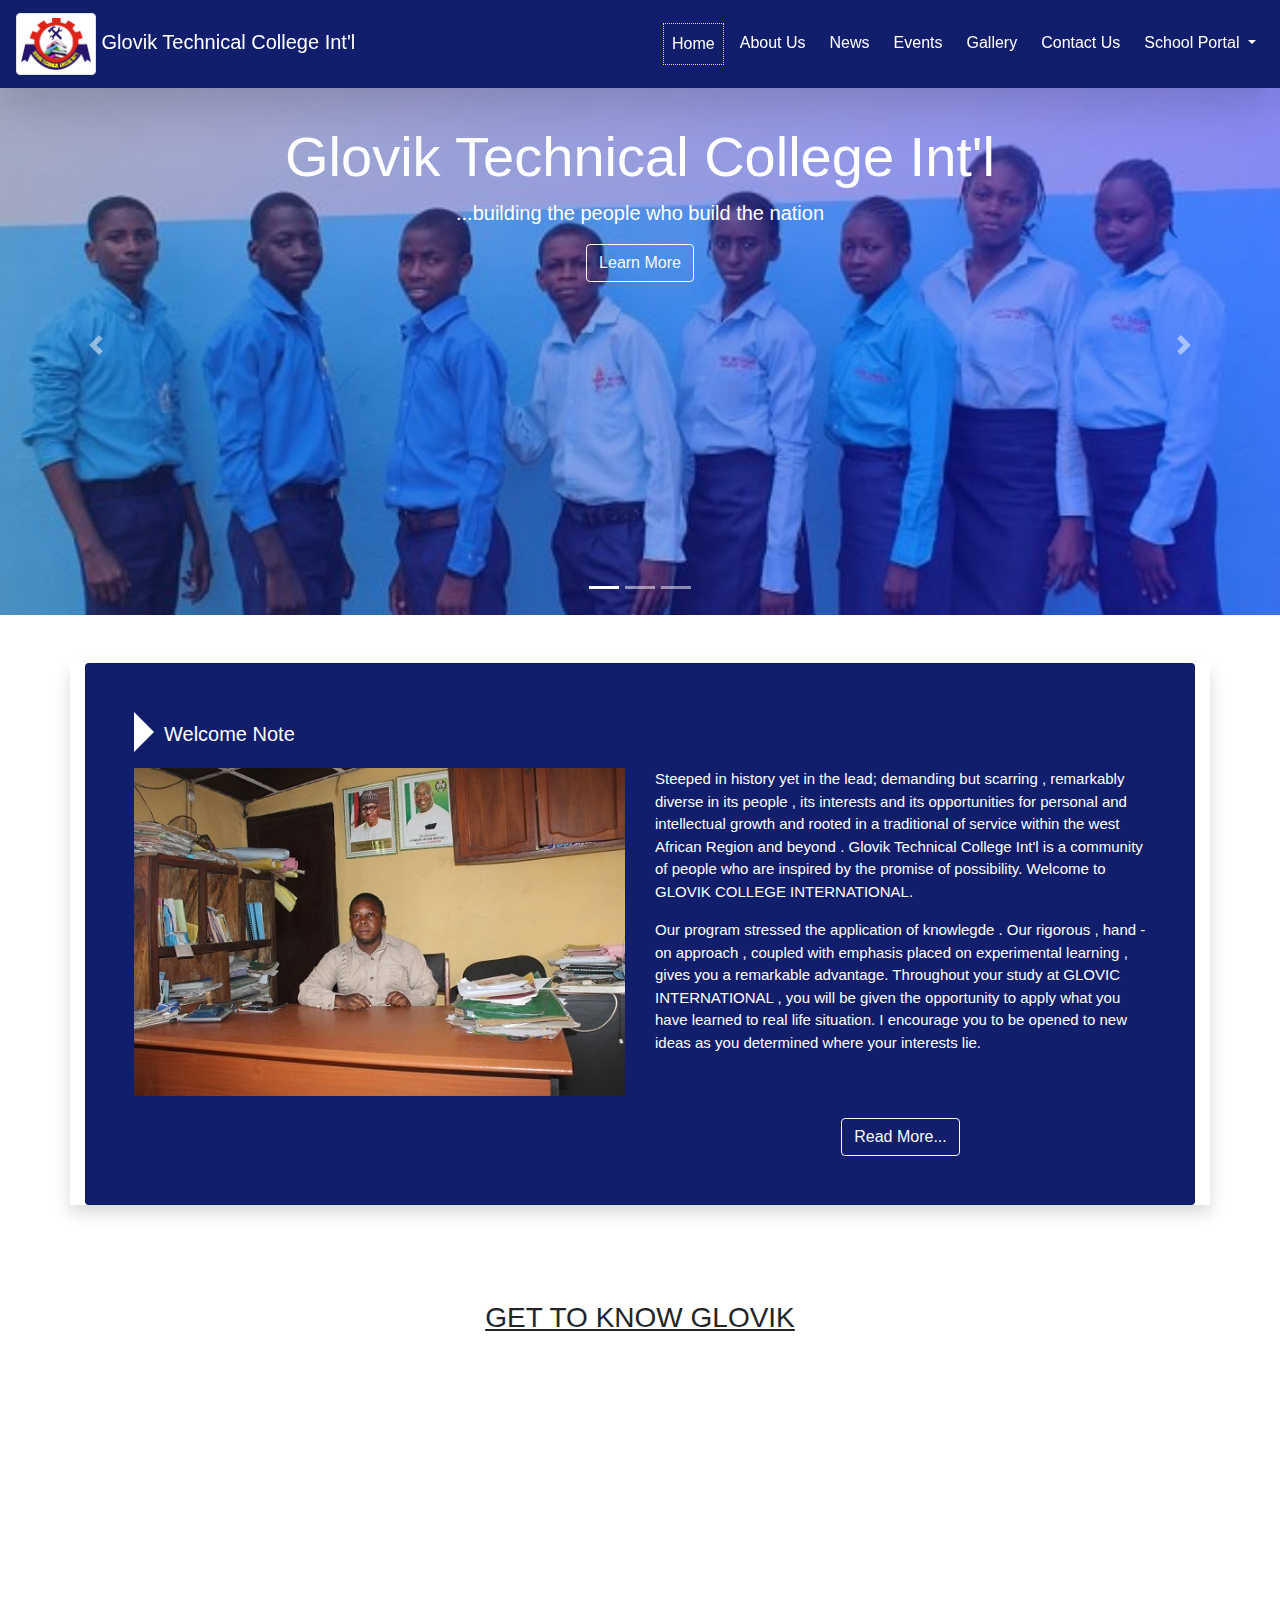
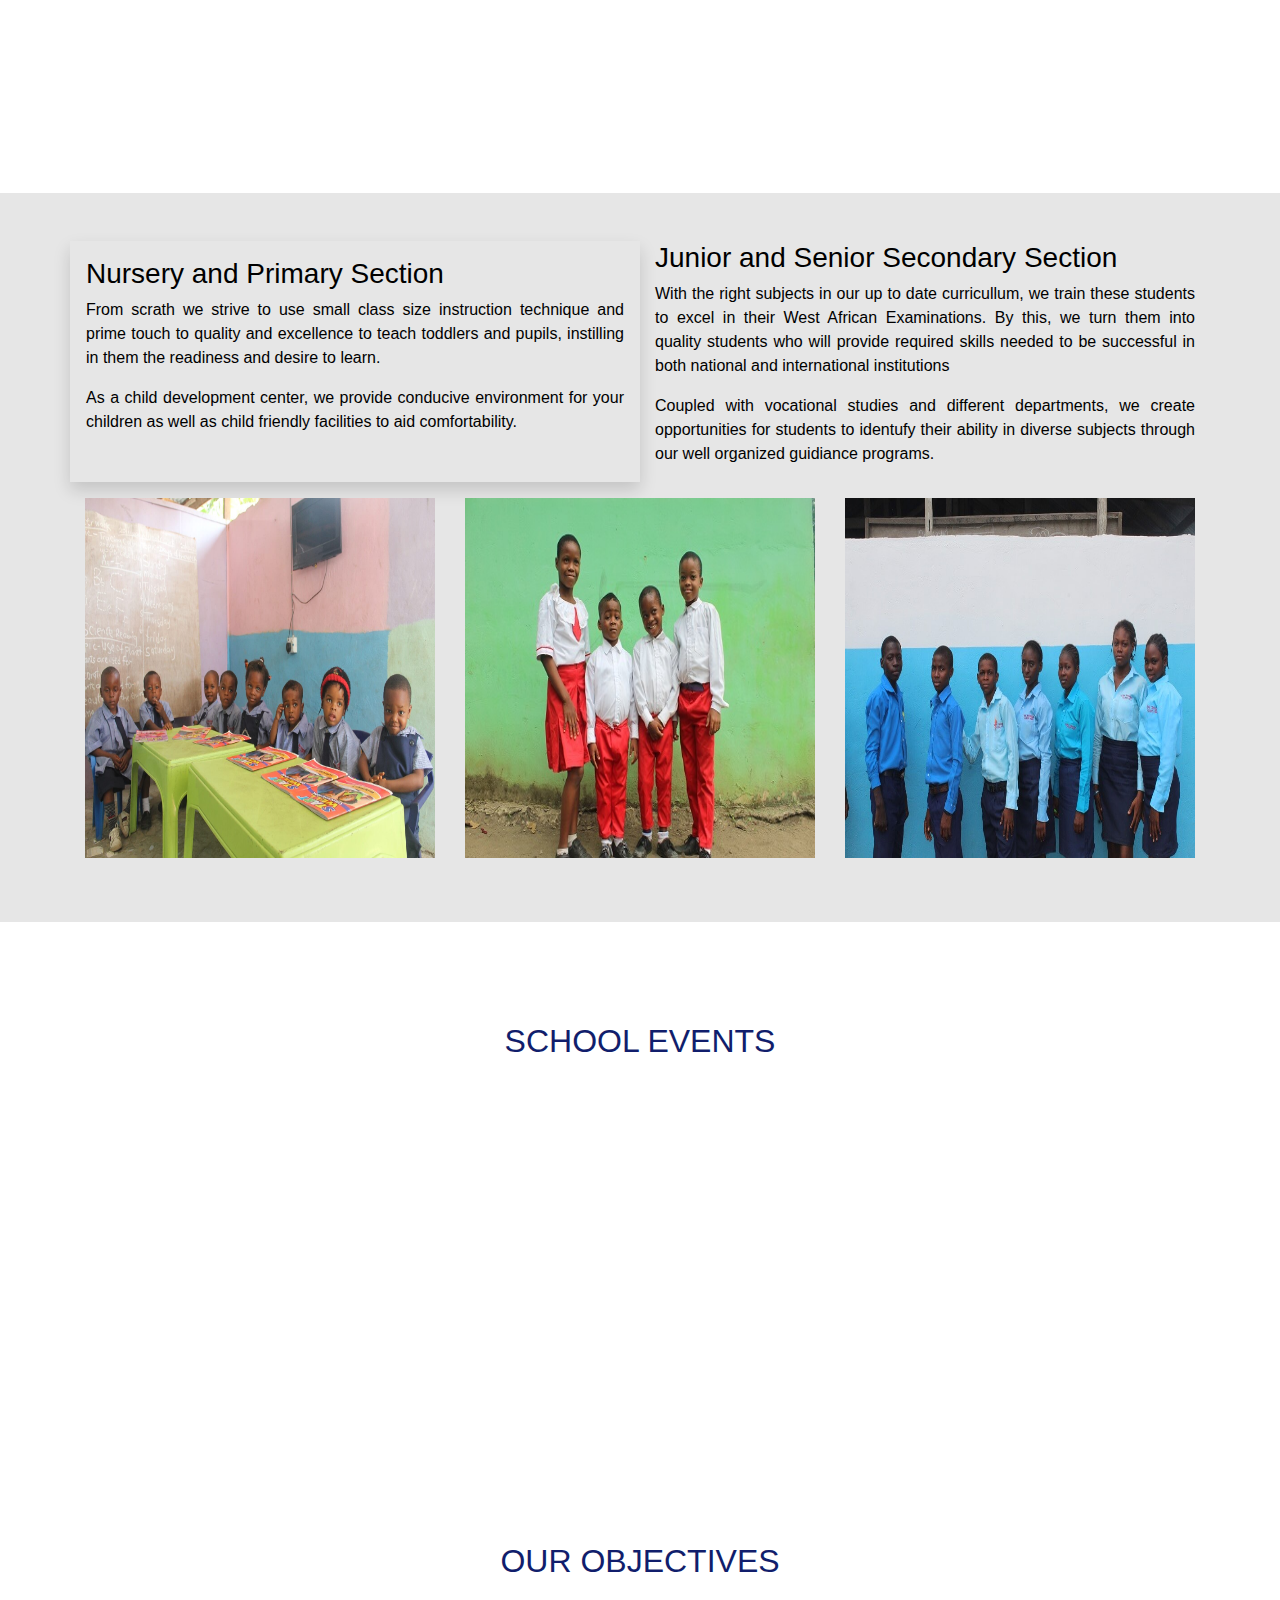
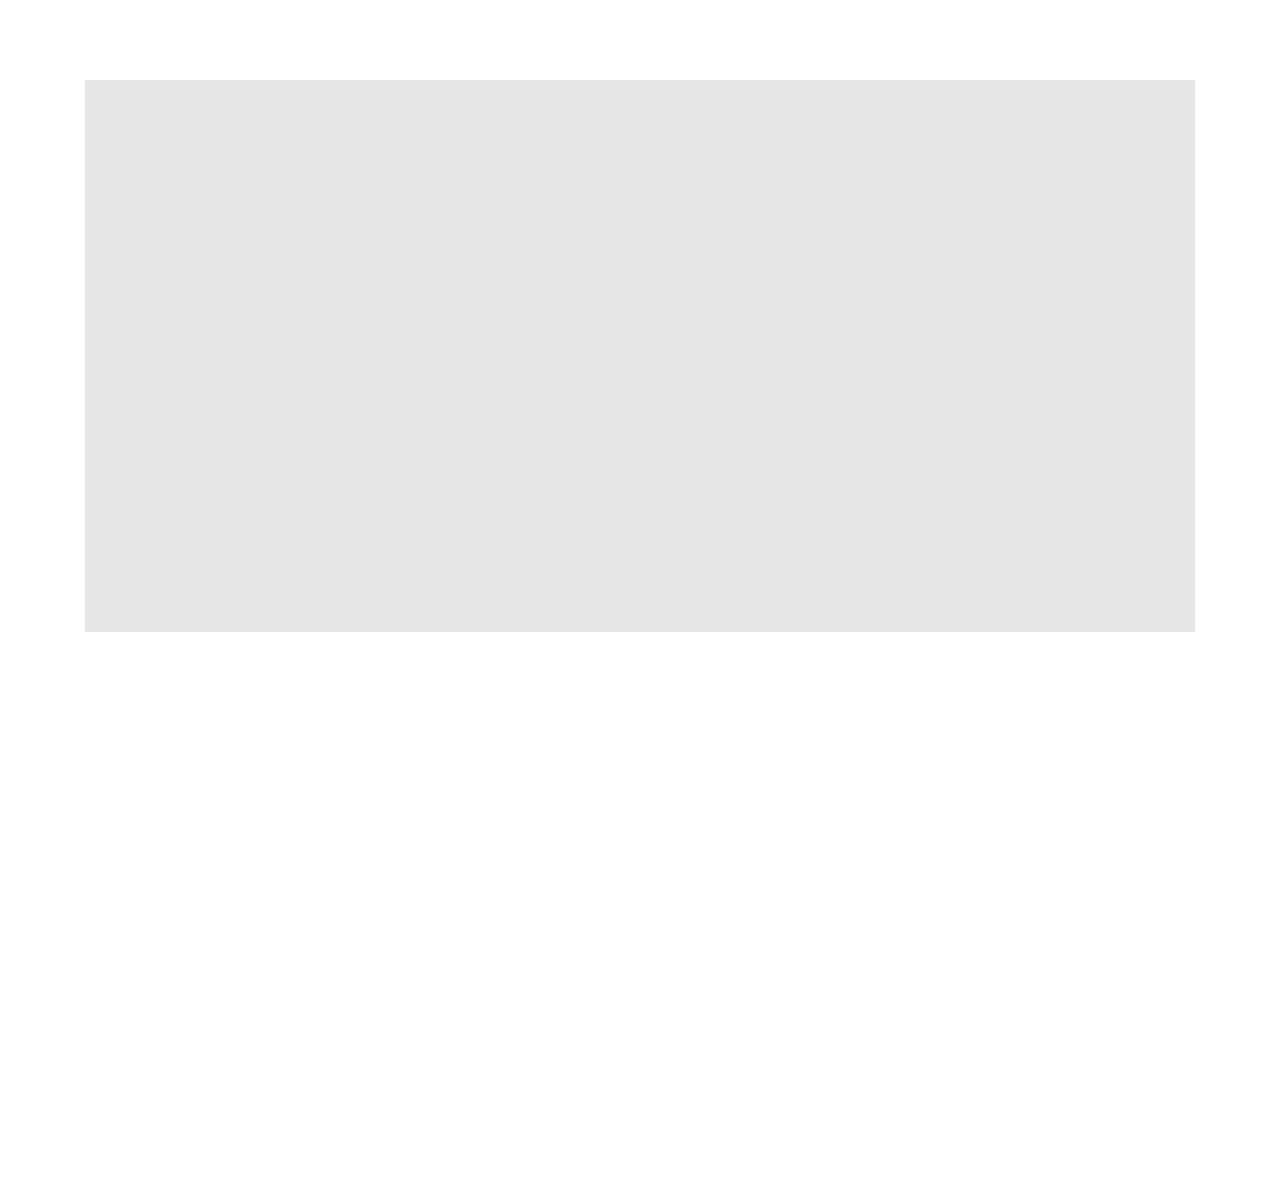
<file: index.html>
<!DOCTYPE html>
<html lang="en">
<head>
    <meta charset="UTF-8">
    <meta name="viewport" content="width=device-width, initial-scale=1.0">
    <link rel="stylesheet" href="bootstrap/css/animate.css">
    <link rel="stylesheet" href="bootstrap/css/bootstrap.css">
    <link rel="stylesheet" href="bootstrap/css/style.css">
    <link rel="stylesheet" href="https://stackpath.bootstrapcdn.com/font-awesome/4.7.0/css/font-awesome.min.css" integrity="sha384-wvfXpqpZZVQGK6TAh5PVlGOfQNHSoD2xbE+QkPxCAFlNEevoEH3Sl0sibVcOQVnN" crossorigin="anonymous">
    <!-- font styles -->
    <link rel="preconnect" href="https://fonts.gstatic.com">
    <link href="https://fonts.googleapis.com/css2?family=Raleway:wght@100&display=swap" rel="stylesheet"> 
    <title>Glovik International</title>
</head>
<body>


    <!-- nav-section -->

    <nav class="navbar navbar-expand-sm  navbar-dark navs shadow-lg fixed-top">
      <!-- Brand -->
      
          <div class="navbar-header">
            <a class="navbar-brand" href="#">
               <img src="assets/images/new.png" alt="Logo" style="width:80px;" class=" img-thumbnail rounded">
               <span class="text-white d-none d-lg-inline">Glovik Technical College Int'l</span>
            </a>
          </div>

          <!-- Toggler/collapsibe Button -->
          <button class="navbar-toggler border-none" type="button" data-toggle="collapse" data-target="#collapsibleNavbar">
              <span class="navbar-toggler-icon text-white"></span>
          </button>

          <!-- Links -->
          <div  class="collapse navbar-collapse" id="collapsibleNavbar">
              <ul class="navbar-nav ml-auto">
                  <li class="nav-item">
                  <a class="nav-link text-white mr-sm-2 active-h" href="index.html">Home</a>
                  </li>
                  <li class="nav-item">
                  <a class="nav-link text-white mr-sm-2" href="about.html">About Us</a>
                  </li>
                  <li class="nav-item">
                      <a class="nav-link text-white mr-sm-2" href="news.html">News</a>
                  </li>
                  <li class="nav-item"> 
                      <a class="nav-link text-white mr-sm-2" href="events.html">Events</a>
                  </li>
                  <li class="nav-item">
                    <a class="nav-link text-white mr-sm-2" href="gallery.html">Gallery</a>
                  </li>
                  <li class="nav-item">
                    <a class="nav-link text-white mr-sm-2" href="contact.html">Contact Us</a>
                  </li>
                 
              
                  <!-- Dropdown -->
                  <li class=" dropdown">
                  <a class="nav-link dropdown-toggle text-white" href="#" id="navbardrop" data-toggle="dropdown">
                     School Portal
                  </a>
                  <div class="dropdown-menu">
                      <a class="dropdown-item" href="#">Check result</a>
                      <a class="dropdown-item" href="#">Admissions</a>
                  </div>
                  </li>
              </ul>
          </div>
      
    </nav> 

      <!-- end  nav -->

      <!-- intro -->
      <section id="introduction">
        <header>
          <div id="carouselExampleIndicators" class="carousel slide" data-ride="carousel">
            <ol class="carousel-indicators">
              <li data-target="#carouselExampleIndicators" data-slide-to="0" class="active"></li>
              <li data-target="#carouselExampleIndicators" data-slide-to="1"></li>
              <li data-target="#carouselExampleIndicators" data-slide-to="2"></li>
            </ol>
            <div class="carousel-inner" role="listbox">
              <!-- Slide One - Set the background image for this slide in the line below -->
              <div class="carousel-item active slide-1">
                <div class=" text-center text-white  p-5 wow fadeInUp" data-wow-duration="2s" data-wow-delay="0.5s">
                  <h2 class="display-4 smallS">Glovik Technical College Int'l</h2>
                  <p class="lead">...building the people who build the nation</p>
                  <a  href="about.html" class="btn btn-outline-light">Learn More</a>
                </div>
              </div>
              <!-- Slide Two - Set the background image for this slide in the line below -->
              <div class="carousel-item slide-2">
                  <div class=" text-center text-white  p-5 wow bounceInUp"   data-wow-duration="2s" data-wow-delay="0.5s">
                      <h2 class="display-4 smallS">Extra Curriculum Activities</h2>
                      <p class="lead">Activities that are designed to aid the growth of your child and help them keep fit</p>
                      <a  href="about.html" class="btn btn-outline-light hide">Learn More</a>
                    </div>
              </div>
              <!-- Slide Three - Set the background image for this slide in the line below -->
              <div class="carousel-item slide-3" >
                  <div class=" text-center text-white  p-5 wow slideInRight" data-wow-duration="2s" data-wow-delay="0.5s">
                      <h2 class="display-4 smallS"> Well Behaved Students</h2>
                      <p class="lead">Students are taught and groomed by certified teachers to become better citizens</p>
                      <a  href="about.html" class="btn btn-outline-light hide">Learn More</a>
                    </div>
              </div>
            </div>
            <a class="carousel-control-prev" href="#carouselExampleIndicators" role="button" data-slide="prev">
                  <span class="carousel-control-prev-icon" aria-hidden="true"></span>
                  <span class="sr-only">Previous</span>
                </a>
            <a class="carousel-control-next" href="#carouselExampleIndicators" role="button" data-slide="next">
                  <span class="carousel-control-next-icon" aria-hidden="true"></span>
                  <span class="sr-only">Next</span>
                </a>
          </div>
        </header>
      </section>

      <!-- end intro -->

      <!-- welcome speech -->

      <section id="welcome">
          <div class="container wow fadeInUp mb-4 shadow">
              <div class="card p-5 mt-5 card-bg">
                <div id="pointer" class="mb-3">
                  <h1>Welcome Note</h1>
                </div>
                <div class="row">
                  <div class="col-sm-6 col-sm col-md-6 mb-3">
                      <img src="assets/EDITED/head.JPG" alt="" class="img-fluid img-responsive">
                  </div>
                  <div class="col-sm-6 col-sm col-md-6 text-white">
                      <div class="">
                        <p class="drop2">
                          Steeped in history yet in the lead; demanding but scarring , 
                          remarkably diverse in its people , its interests and its opportunities for 
                          personal and intellectual growth and rooted in a traditional of service within 
                           the west African Region and beyond . Glovik Technical College Int'l  is a community 
                           of people who are inspired by the promise of possibility.
                            Welcome to GLOVIK  COLLEGE INTERNATIONAL.
                          </p>

                          <p class="drop2">
                            Our program stressed the application of knowlegde . Our rigorous ,
                            hand -on approach , coupled with emphasis placed on experimental learning , 
                            gives you a remarkable advantage. Throughout your study at GLOVIC INTERNATIONAL 
                            , you will be given the opportunity to apply what you have learned to real life situation.
                             I encourage you to be opened to new ideas as you determined where your interests lie.
                          </p>

                            <p class="drop wow fadeInUp">
                               The variety of background and perspectives represented in Glovik Technical College Int'l
                                community enriches the living and learning experienced for all . As you interact with on team -based
                                 projects , in halls of residence and better prepared for opportunity and challenges and global interdependence.
                            </p>
                            <p class="drop wow fadeInUp">
                              At GLOVIC COLLEGE INTERNATIONAL ,i hope you will be both challenged and inspired.  
                              pursuit of a secondary school certificate will not be easy , but it will be worthwhile.
                              t is a pleasure and a privilege to be pleasure to be part of GLOVIKCOLLEGE INTERNATIONAL family , to enjoy international standard curriculum and academic , students life and other facilities and most important , to work closely with its remarkable management ,staff ,parents and friends.

                              Once again , I welcome you to an exciting adventure at  Glovik Technical College Int'l . I encourage you to explore all that the college has to offer.
                              Good luck and best wishes.
                              <br> <br>
                              <span style="font-size:20px;">
                                Comr. Enyia c. victor
                              </span>
                             
                            </p>

                            <div class="text-center">
                              <a href="about.html">
                                <button class="btn btn-outline-light text-light mt-5 btn-drop"> Read More...</button>
                              </a>
                            </div>
                            <div class="text-center">
                              <button class="btn btn-outline-light text-light mt-5 btn-close"> Close</button>
                            </div>
                      </div>
                  </div>
                </div>
              </div>
          </div>
      </section>

      <!-- end-welcome speech -->

      <!-- About section -->  
      <section id="about">
          <div class="mx-auto mt-5 p-5">
            <h3 class="text-center"><u>GET TO KNOW GLOVIK</u></h3>
          </div>

          <div class="container">
            <div class="row">
              <div class="col-md-4 col-sm-12 col-lg-4 col-sm mb-3">
                <div class="card  wow slideInLeft shadow p-3">
                    <i class="fa fa-rocket text-center fa-3x mb-2 icon" aria-hidden="true"></i>
                  <div class="card-body">
                    <h5 class="card-title font-weight-bold">Glovik's Mission</h5>
                    <p class="card-text">
                      Our mission is to build the people who will build the nation, stressing the importance of community
                      outreach and service learning through our curricullum.
                    </p>
                    
                  </div>
                </div>
          
              </div>
              <div class="col-md-4 col-sm-12 col-lg-4 col-sm mb-3">
                <div class="card wow fadeInUp shadow p-3">
                  <i class="fa fa-street-view text-center fa-3x mb-3 icon" aria-hidden="true"></i>
                  <div class="card-body">
                    <h5 class="card-title font-weight-bold">Glovik's Vision</h5>
                    <p class="card-text">
                      Our vision as a school with international standard is to prepare students for innovative
                      creative and succesfull career in a global world.
                    </p>
                    
                  </div>
                </div>
          
              </div>
              <div class="col-md-4 col-sm-12 col-lg-4 col-sm mb-3">
                <div class="card  wow slideInRight shadow">
                  <i class="fa fa-map-o text-center fa-3x mb-3 icon mt-2" aria-hidden="true"></i>
                  <div class="card-body">
                    <h5 class="card-title font-weight-bold">Glovik's Philosophy</h5>
                    <p class="card-text">
                      Glovik is in total commitment to the training and development of young men and women in our enabling
                      environment, through research and service to humanity on godly foundation
                    </p>
                  
                  </div>
                </div>
          
              </div>
            </div>
          </div>

      </section>

      <!-- end about -->

      <!-- school section -->

      <section id="schools">
          <div class=" p-5 mt-5 mb-5">
              <div class="container">
                <div class="row">
                  <div class="col-sm-12 col-sm mb-3 col-md-6 col-lg-6 nursery shadow p-3">
                    <div>
                      <h3 class="text-black">Nursery and Primary Section</h3>
                    </div>
                    <div>
                      <p class="text-justify w-100">
                        From scrath we strive to use small class size instruction technique and prime touch to quality and excellence
                        to teach toddlers and pupils, instilling in them the readiness and desire to learn.
                      </p>
                      <p class="text-justify w-100">
                        As a child development center, we provide conducive environment for your children as well as child friendly
                        facilities to aid comfortability.
                      </p>
                    </div>
                  </div>

                  <div class="col-sm-12 col-sm mb-3 col-md-6 col-lg-6">
                    <div>
                      <h3 class="text-black">Junior and Senior Secondary Section</h3>
                    </div>
                    <div>
                      <p class="text-justify w-100">
                        With the right subjects in our up to date curricullum, we train these students to excel in their 
                        West African Examinations. By this, we turn them into quality students who will provide required skills
                        needed to be successful in both national and international institutions
                      </p>
                      <p class="text-justify w-100">
                          Coupled with vocational studies and different departments, we create opportunities for students 
                          to identufy their ability in diverse subjects through our well organized guidiance programs.
                      </p>
                    </div>
                  </div>
                </div>

                <div class="row">
                  <div class="col-sm-12 col-sm mb-3 col-md-4 col-lg-4">
                      <div>
                        <img src="assets/EDITED/nursery2.JPG" alt="" class="img-fluid s-img">
                      </div>
                  </div>
                  <div class="col-sm-12 col-sm mb-3 col-md-4 col-lg-4">
                    <div>
                      <img src="assets/EDITED/red1.JPG" alt="" class="img-fluid s-img">
                    </div>
                  </div>
                  <div class="col-sm-12 col-sm mb-3 col-md-4 col-lg-4">
                    <div>
                      <img src="assets/EDITED/back2.JPG" alt="" class="img-fluid s-img">
                    </div>
                  </div>
                </div>
                
              </div>
          </div>
      </section>

      <!-- events -->

      <section id="events" class="mb-5">
          <div class="container">
              <div>
                  <h2 class="text-center card-title mb-3">SCHOOL EVENTS</h2>
              </div>
              <div class="row mt-4 mb-3">
                <div class="col-sm-12 col-sm mb-3 col-md-4 col-lg-4">
                  <div class="card  wow slideInLeft shadow p-3 border-0">
                    <img src="assets/EDITED/comp1.JPG" alt="" class="card-img-top img-responsive img-fluid ">
                    <div class="card-body">
                      <hr>
                      <h5 class="card-title font-weight-bold text-center">Tech Day</h5>
                      <div class="text-center">
                        <a href="events.html" class="btn btn-outline-dark"> See more events</a>
                      </div>
                    </div>
                  </div>
            
                </div>
                <div class="col-sm-12 col-sm mb-3 col-md-4 col-lg-4">
                  <div class="card wow fadeInUp shadow p-3 border-0">
                    <img src="assets/EDITED/back7.JPG" alt="" class="card-img-top img-responsive img-fluid">
                    <div class="card-body">
                      <hr>
                      <h5 class="card-title font-weight-bold text-center">Book Fair</h5>
                      <div class="text-center">
                        <a href="events.html" class="btn btn-outline-dark"> See more events</a>
                      </div>
                    </div>
                  </div>
            
                </div>
                <div class="col-sm-12 col-sm mb-3 col-md-4 col-lg-4">
                  <div class="card  wow slideInRight shadow border-0 p-3">
                    <img src="assets/EDITED/lab7.JPG" alt="" class="card-img-top img-responsive img-fluid ">
                    <div class="card-body">
                      <hr>
                      <h5 class="card-title font-weight-bold text-center">Science Day</h5>
                      <div class="text-center">
                        <a href="events.html" class="btn btn-outline-dark"> See more events</a>
                      </div>
                    
                    </div>
                  </div>
            
                </div>
              </div>
          </div>
      </section>

      <!-- end school section -->

      <!-- objectives -->

      <section id="objectives" class="mb-5">

        <div class="container">
            <div class="text-center card-title">
                <h2 class="mt-5">OUR OBJECTIVES</h2>
            </div>

            <div class="p-4" id="schools">
                <div class="row">
                  <div class="col-sm-12 col-lg-6 col-md-6 order-2 wow slideInLeft">
                    <img src="assets/images/new.png" alt="" class="img-responsive img-fluid">
                  </div>

                  <div class="col-sm-12 col-lg-6 col-md-6 order-1 wow slideInRight">
                    <h5 class="text-secondary text-justify">
                        At Glovik Intellectual College, we strive to...
                    </h5>
                    <div class="key-points mt-2 text-center">
                      <ul class="key-points-list list-unstyled mt-4 mx-auto d-inline-block text-left">
                        <li class="mb-4 text-secondary">
                          <i class="fa fa-check icon mr-sm-2" aria-hidden="true"></i>
                          To establish godly principles on our students for purposeful living
                           within any society through our weekly moral
                          instruction activities

                        </li>
                        <li class="mb-4 text-secondary">
                          <i class="fa fa-check icon mr-sm-2" aria-hidden="true"></i>
                         To place the students in total independence established through articulated learning and social activities
                        </li>
                        <li class="mb-4 text-secondary">
                          <i class="fa fa-check icon mr-sm-2" aria-hidden="true"></i>
                          To create opportunities for students to identify their ability in diverse subjects through our well organised guidance programs
                        </li>
                        <li class="mb-4 text-secondary">
                          <i class="fa fa-check icon mr-sm-2" aria-hidden="true"></i>
                          To be in top 10 in Nigeria for student satisfaction
                        </li>
                        <li class="mb-4 text-secondary">
                          <i class="fa fa-check icon mr-sm-2" aria-hidden="true"></i>
                          To have a significant international, national and regional profile and reputation
                        </li>
                        <li class="mb-4 text-secondary">
                          <i class="fa fa-check icon mr-sm-2" aria-hidden="true"></i>
                          To turn out quality of students that can provide the required skills needed to be
                          successful in both national and international institutions of higher learning
                        </li>
                      </ul>
                    </div>
                  </div>
                </div>
            </div>
        </div>
      </section>

       <!-- footer -->

      <footer  class="wow fadeInUp">
        <div class="container">
            <div class="row p-3 text-center">

                <div class="col-sm-4 col-sm mb-3">
                    <div class="">
                        <h6 class="card-title  font-weight-bold">
                          Glovik Technical College Int'l
                        </h6>
                        <p class="card-title text-justify">
                          We strive to groom and build people who will in turn build the nation
                          With international standard curricullum and proper academic values,working together with
                          remarkable management and staff members we change lives.
                        </p>
                    </div>
                </div>

                <div class="col-sm-4 col-sm mb-3 d-center">
                      <h6 class="card-title  font-weight-bold">
                         Useful Links
                      </h6>
                      <div>
                        <ul class="list-unstyled">
                          <li class="mb-2"><a href="index.html" class="card-title"> <i class="fa fa-home mr-sm-2 flow"></i>Home</a></li>
                          <li class="mb-2"><a href="about.html"  class="card-title "><i class="fa fa-map-o mr-sm-2 flow" aria-hidden="true"></i>About</a></li>
                          <li class="mb-2"><a href="news.html"  class="card-title"> <i class="fa fa-newspaper-o mr-sm-2 flow" aria-hidden="true"></i>News</a></li>
                          <li class="mb-2"><a href="events.html"  class="card-title"><i class="fa fa-calendar mr-sm-2 flow"></i>Events</a></li>
                          <li class="mb-2"><a href="gallery.html"  class="card-title"> <i class="fa fa-picture-o mr-sm-2 flow" aria-hidden="true"></i>Gallery</a></li>
                          <li class="mb-2"><a href="contact.html"  class="card-title"> <i class="fa fa-file-text mr-sm-2 flow" aria-hidden="true"></i>Contact</a></li>
                        </ul>
                      </div>
                </div>

                <div class="col-sm-4 col-sm mb-3 contact">
                    <h6 class="card-title  font-weight-bold">
                      Contact Information
                   </h6>
                   <ul class="list-unstyled">
                      <li class="mb-2 card-title p-2">
                        Telephone <br> 
                        <span class="mt-3">+234 803 362 9752<br> +234 806 012 1391</span>
                      </li>
                     <!--  <li class="mb-2 card-title p-2">
                        Email address <br> 
                        <span class="mt-3">example@gmail.com</span>
                      </li> -->
                      <li class="mb-2 card-title p-2">
                       Location <br> 
                        <span class="mt-3"> Campus 1 : N0 16 azumini, Akanu-nndoki Ukwa East LGA, Abia State</span> <br> <br>
                        <span class="mt-3"> Campus 1 : By new Umuahia road Umuokalia, Aba</span>
                      </li>
                   </ul>
                </div>
               
            </div>
            <hr>
            <div class="text-center card-title">
              <p> &copy; Glovik Intellectual Model School. All rights Reserved</p>
              <p>Developed by <a href="schoolsuite.ng">SchoolSuiteNg</a></p>
            </div>

        </div>
    </footer>
     



  


      
    













    <script src="bootstrap/js/bootstrap.jquery.js"></script>
    <script src="bootstrap/js/popper.js"></script>
    <script src="bootstrap/js/bootstrap.js"></script>
    <script src="bootstrap/js/wow.min.js"></script>

        <script>
              new WOW().init();
        </script>

        <script>

          $(document).ready(function(){

            $('.drop').hide()

            $('.btn-close').hide()

            // $(".btn-drop").click(function(){
            //   $(".drop").show();
            //   $(this).hide();
            //   $('.btn-close').show()
            // }); 


            // $(".btn-close").click(function(){
            //   $(".drop").hide();
            //   $(this).hide(1000);
            //   $('.btn-drop').show()
            // });  
            
         });
          
        </script>
</body>
</html>
</file>
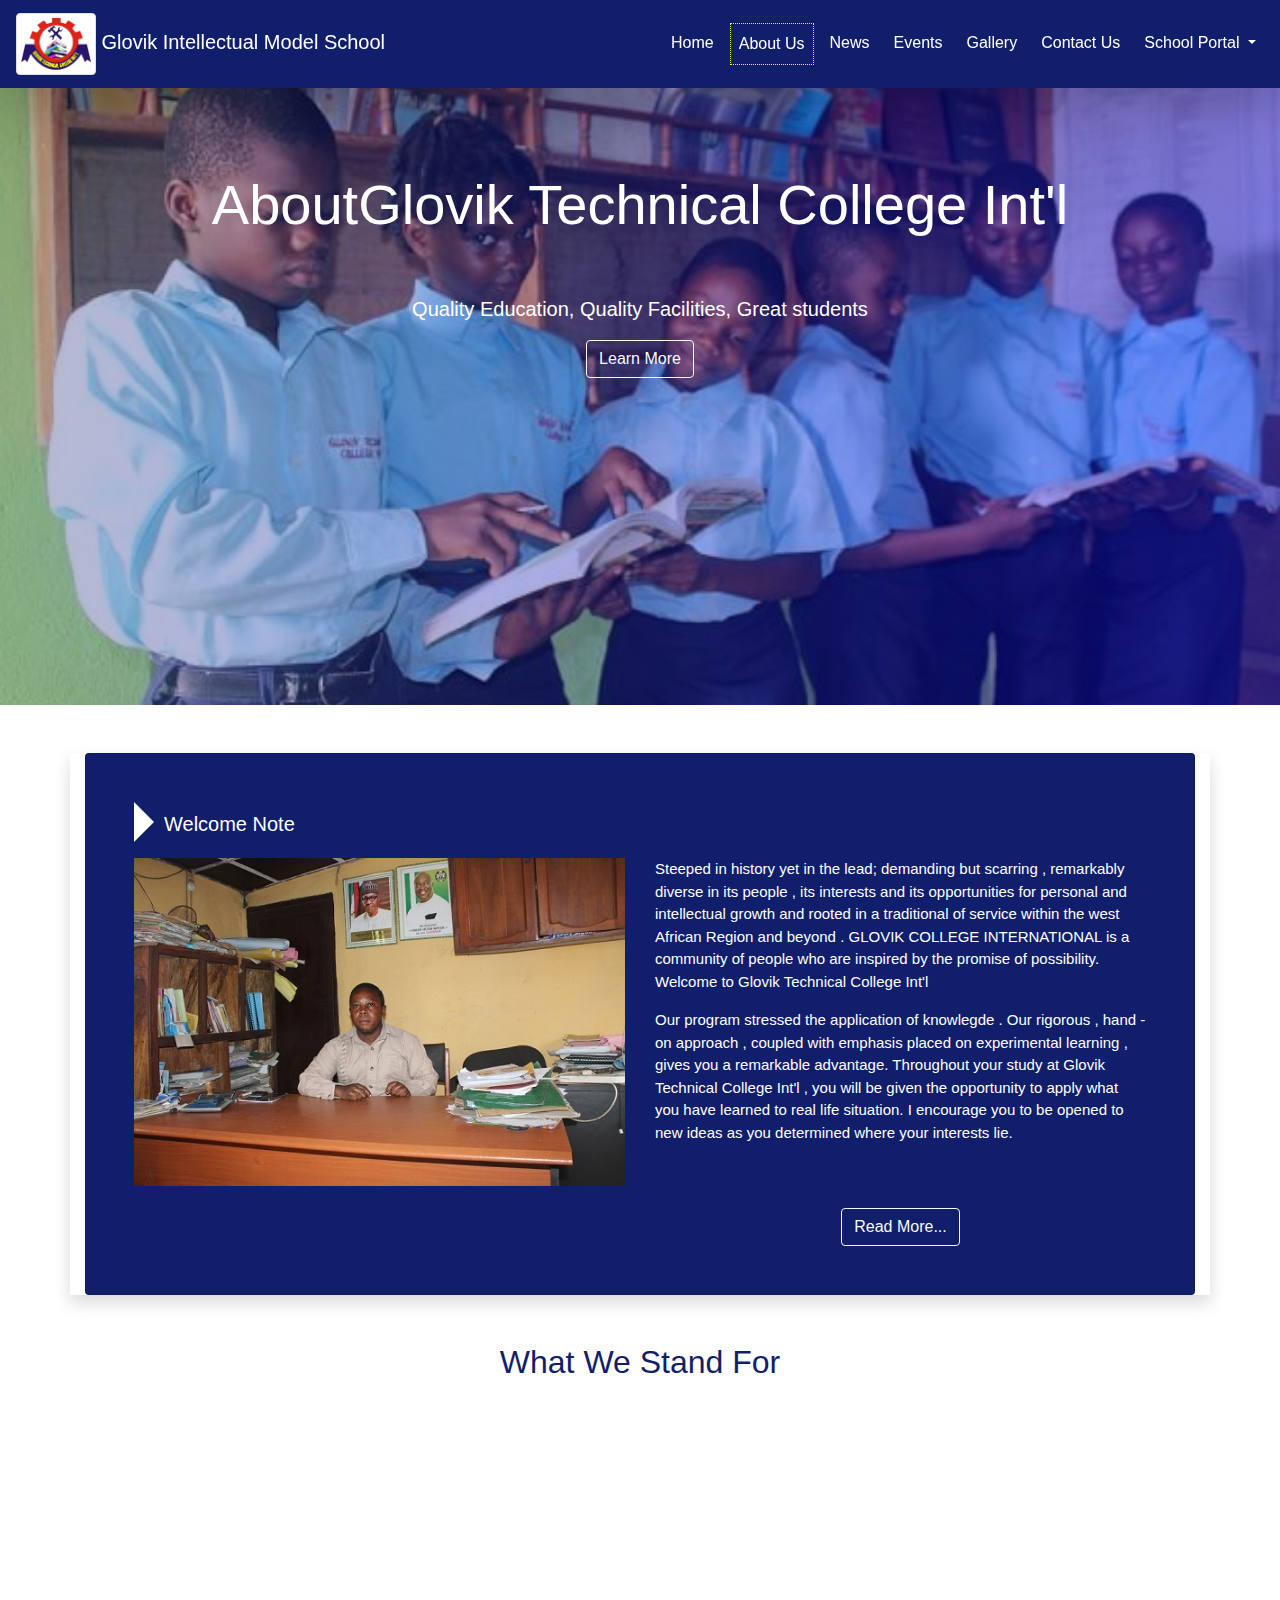
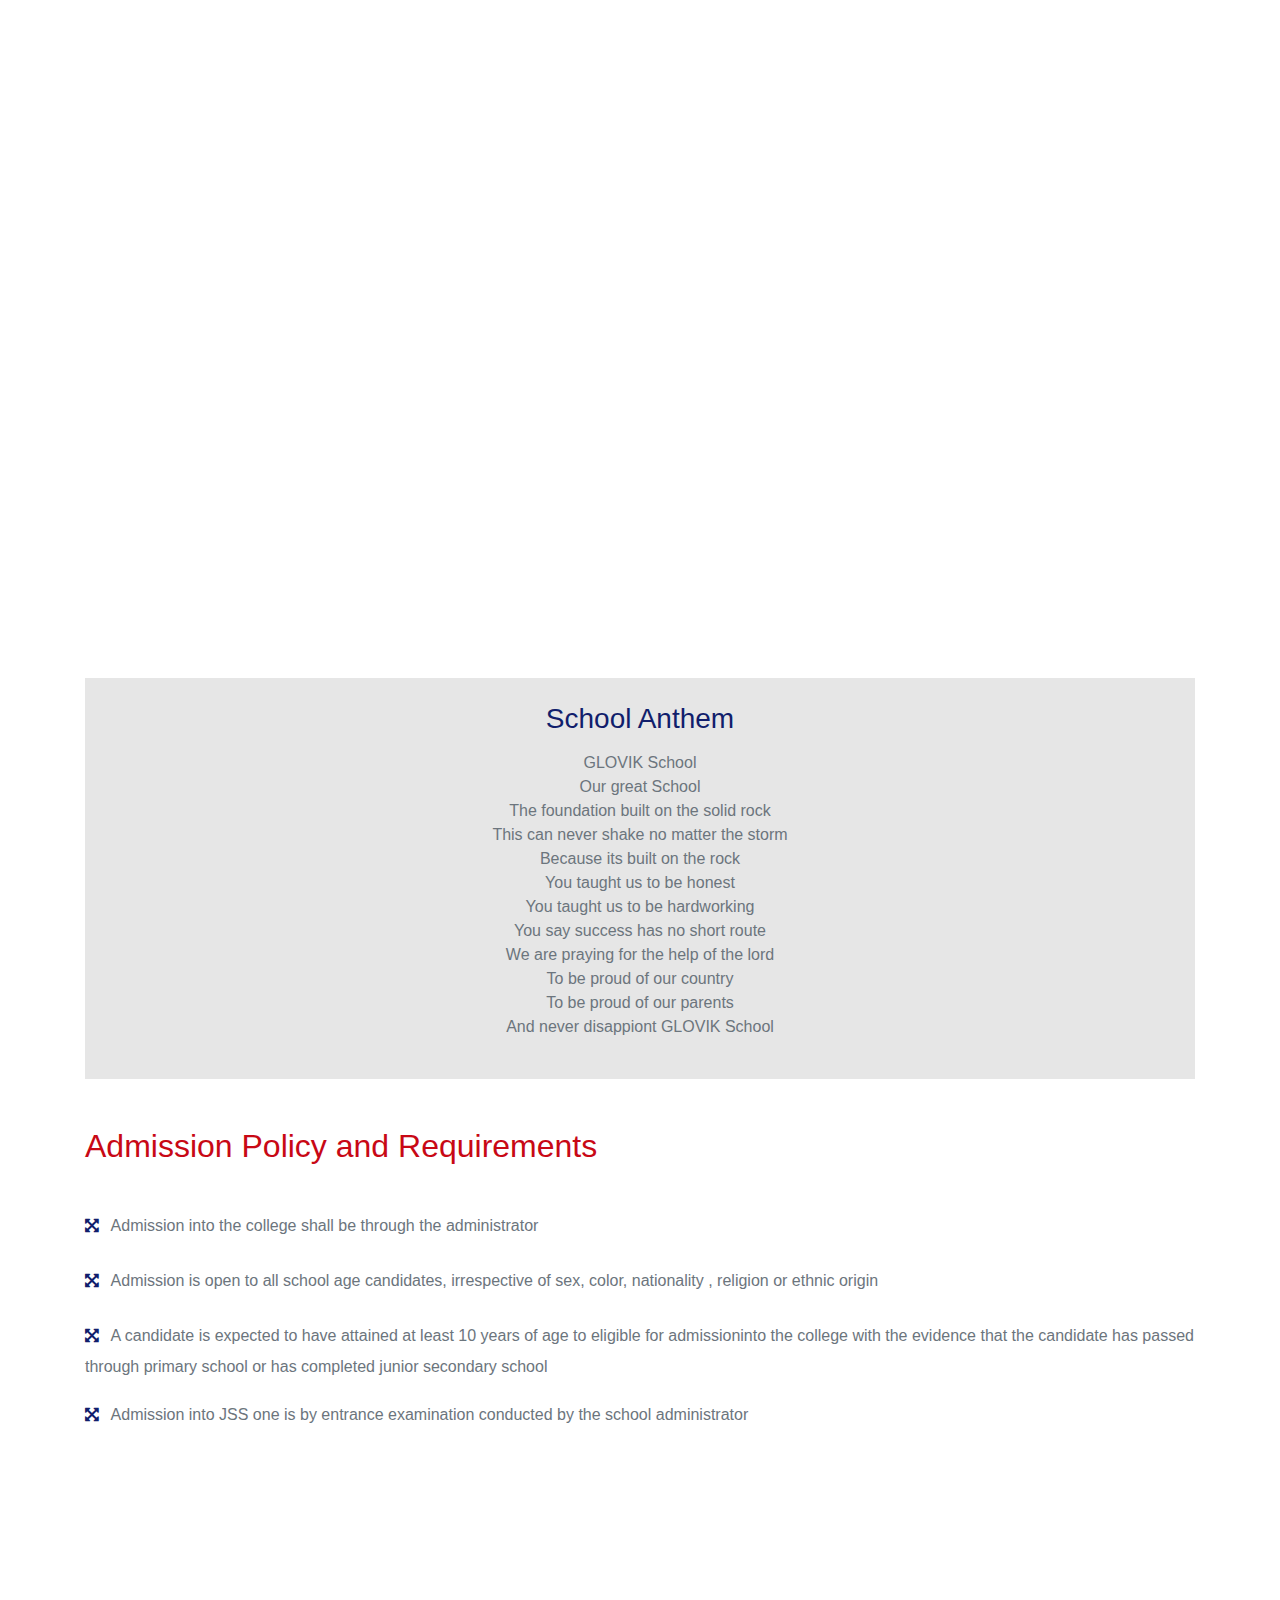
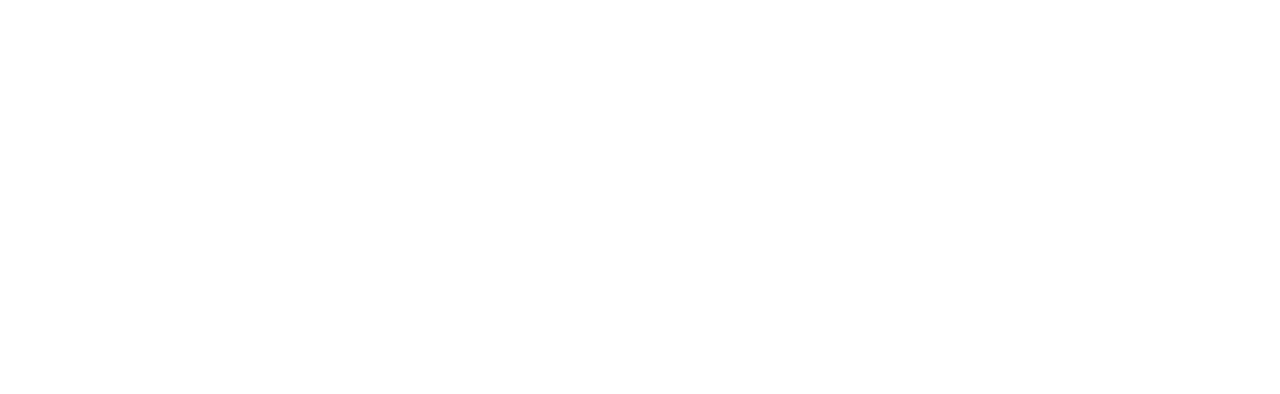
<file: about.html>
<!DOCTYPE html>
<html lang="en">
<head>
    <meta charset="UTF-8">
    <meta name="viewport" content="width=device-width, initial-scale=1.0">
    <link rel="stylesheet" href="bootstrap/css/animate.css">
    <link rel="stylesheet" href="bootstrap/css/bootstrap.css">
    <link rel="stylesheet" href="bootstrap/css/style.css">
    <link rel="stylesheet" href="https://stackpath.bootstrapcdn.com/font-awesome/4.7.0/css/font-awesome.min.css" integrity="sha384-wvfXpqpZZVQGK6TAh5PVlGOfQNHSoD2xbE+QkPxCAFlNEevoEH3Sl0sibVcOQVnN" crossorigin="anonymous">
    <title>About Glovik</title>
</head>
<body>

    <!-- nav-section -->

    <nav class="navbar navbar-expand-sm  navbar-dark navs shadow-lg fixed-top">
        <!-- Brand -->
        
            <div class="navbar-header">
              <a class="navbar-brand" href="#">
                 <img src="assets/images/new.png" alt="Logo" style="width:80px;" class=" img-thumbnail rounded">
                 <span class="text-white d-none d-lg-inline">Glovik Intellectual Model School</span>
              </a>
            </div>

            <!-- Toggler/collapsibe Button -->
            <button class="navbar-toggler border-none" type="button" data-toggle="collapse" data-target="#collapsibleNavbar">
                <span class="navbar-toggler-icon text-white"></span>
            </button>

            <!-- Links -->
            <div  class="collapse navbar-collapse" id="collapsibleNavbar">
                <ul class="navbar-nav ml-auto">
                    <li class="nav-item">
                    <a class="nav-link text-white mr-sm-2 " href="index.html">Home</a>
                    </li>
                    <li class="nav-item">
                    <a class="nav-link text-white mr-sm-2 active-h" href="about.html">About Us</a>
                    </li>
                    <li class="nav-item">
                        <a class="nav-link text-white mr-sm-2" href="news.html">News</a>
                    </li>
                    <li class="nav-item"> 
                        <a class="nav-link text-white mr-sm-2" href="events.html">Events</a>
                    </li>
                    <li class="nav-item">
                      <a class="nav-link text-white mr-sm-2" href="gallery.html">Gallery</a>
                    </li>
                    <li class="nav-item">
                      <a class="nav-link text-white mr-sm-2" href="contact.html">Contact Us</a>
                    </li>
                   
                
                    <!-- Dropdown -->
                    <li class=" dropdown">
                    <a class="nav-link dropdown-toggle text-white" href="#" id="navbardrop" data-toggle="dropdown">
                       School Portal
                    </a>
                    <div class="dropdown-menu">
                        <a class="dropdown-item" href="#">Check result</a>
                        <a class="dropdown-item" href="#">Admissions</a>
                    </div>
                    </li>
                </ul>
            </div>
        
      </nav> 

      <!-- end  nav -->

       <!-- intro -->
       <section id="introduction">
        <header>
          <div id="carouselExampleIndicators" class="carousel slide" data-ride="carousel">
            <div class="carousel-inner" role="listbox">

              <div class="carousel-item slide-33 active" >
                  <div class=" text-center text-white  p-5 wow slideInRight" data-wow-duration="2s" data-wow-delay="0.5s">
                      <h2 class="display-4 smallS p-sm-5"> AboutGlovik Technical College Int'l </h2>
                      <p class="lead hide">Quality Education, Quality Facilities, Great students</p>
                      <a  href="#about" class="btn btn-outline-light hide">Learn More</a>
                    </div>
              </div>
            </div>
            
          </div>
        </header>
      </section>

      <!-- end intro -->

      <!-- welcome note section -->

      <section id="welcome">
        <div class="container wow fadeInUp mt-5 mb-3 shadow">
            <div class="card p-5  card-bg">
              <div id="pointer" class="mb-3">
                <h1>Welcome Note</h1>
              </div>
              <div class="row">
                <div class="col-sm-6 col-sm col-md-6 mb-3">
                    <img src="assets/EDITED/head.JPG" alt="" class="img-fluid img-responsive">
                </div>
                <div class="col-sm-6 col-sm col-md-6 text-white">
                    <div class="">
                      <p class="drop2">
                        Steeped in history yet in the lead; demanding but scarring , 
                        remarkably diverse in its people , its interests and its opportunities for 
                        personal and intellectual growth and rooted in a traditional of service within 
                         the west African Region and beyond . GLOVIK  COLLEGE INTERNATIONAL  is a community 
                         of people who are inspired by the promise of possibility.
                          Welcome to Glovik Technical College Int'l
                        </p>

                        <p class="drop2">
                          Our program stressed the application of knowlegde . Our rigorous ,
                          hand -on approach , coupled with emphasis placed on experimental learning , 
                          gives you a remarkable advantage. Throughout your study at Glovik Technical College Int'l
                          , you will be given the opportunity to apply what you have learned to real life situation.
                           I encourage you to be opened to new ideas as you determined where your interests lie.
                        </p>

                          <p class="drop wow fadeInUp">
                             The variety of background and perspectives represented in Glovik Technical College Int'l
                              community enriches the living and learning experienced for all . As you interact with on team -based
                               projects , in halls of residence and better prepared for opportunity and challenges and global interdependence.
                          </p>
                          <p class="drop wow fadeInUp">
                            At Glovik Technical College Int'l ,i hope you will be both challenged and inspired.  
                            pursuit of a secondary school certificate will not be easy , but it will be worthwhile.
                            t is a pleasure and a privilege to be pleasure to be part of GLOVIKCOLLEGE INTERNATIONAL family , to enjoy international standard curriculum and academic , students life and other facilities and most important , to work closely with its remarkable management ,staff ,parents and friends.

                            Once again , I welcome you to an exciting adventure at  Glovik Technical College Int'l . I encourage you to explore all that the college has to offer.
                            Good luck and best wishes.
                            <br> <br>
                            <span style="font-size:20px;">
                              Comr. Enyia c. victor
                            </span>
                           
                          </p>

                          <div class="text-center">
                              <button class="btn btn-outline-light text-light mt-5 btn-drop"> Read More...</button>
                          </div>

                          <div class="text-center">
                            <button class="btn btn-outline-light text-light mt-5 btn-close"> Close</button>
                          </div>
                    </div>
                </div>
              </div>
            </div>
        </div>
    </section>



      <!-- about -->
      <section >
          <div class="text-center card-title mt-5 mb-3">
              <h2>What We Stand For</h2>
          </div>


        <div class="container mt-5" id="about">
            <div class="row ">
              <div class="col-sm-12 col-md-4 col-lg-4 col-sm mb-3 mt-2">
                <div class="card  wow slideInLeft shadow p-3">
                    <i class="fa fa-rocket text-center fa-3x mb-3 card-title" aria-hidden="true"></i>
                  <div class="card-body">
                    <h5 class="card-title font-weight-bold icon">Glovik's Mission</h5>
                    <p class="card-text">
                      Our mission is to build the people who will build the nation, stressing the importance of community
                      outreach and service learning through our curricullum.
                    </p>
                    
                  </div>
                </div>
          
              </div>
              <div class="col-sm-12 col-md-4 col-lg-4 col-sm mb-3  mt-2">
                <div class="card wow fadeInUp shadow p-3">
                  <i class="fa fa-street-view text-center fa-3x mb-3 card-title" aria-hidden="true"></i>
                  <div class="card-body">
                    <h5 class="card-title font-weight-bold icon">Glovik's Vision</h5>
                    <p class="card-text">
                      Our vision as a school with international standard is to prepare students for innovative
                      creative and succesfull career in a global world.
                    </p>
                    
                  </div>
                </div>
          
              </div>
              <div class="col-sm-12 col-md-4 col-lg-4 col-sm col-xs-12 mt-2">
                <div class="card  wow slideInRight shadow">
                  <i class="fa fa-map-o text-center fa-3x mb-3 card-title mt-2" aria-hidden="true"></i>
                  <div class="card-body">
                    <h5 class="card-title font-weight-bold icon">Glovik's Philosophy</h5>
                    <p class="card-text">
                      Glovik is in total commitment to the training and development of young men and women in our enabling
                      environment, through research and service to humanity on godly foundation
                    </p>
                  
                  </div>
                </div>
          
              </div>
            </div>
          </div>
      </section>


      

      <!-- end-about -->

      <section id="objectives">
            <div class="container">
                    <div class="wow slideInRight">
                            <div class="text-center card-title ">
                                <h2 class="mb-5">Our Objectives</h2>
                            </div>
                            <h5 class="text-secondary text-justify">
                                At Glovik Technical College Int'l, we strive to...
                            </h5>
                            <div class="key-points mt-2 text-center">
                                <ul class="key-points-list list-unstyled mt-4 mx-auto d-inline-block text-left">
                                    <li class="mb-4 text-secondary">
                                    <i class="fa fa-check card-title mr-sm-2" aria-hidden="true"></i>
                                    To establish godly principles on our students for purposeful living
                                    within any society through our weekly moral
                                    instruction activities

                                    </li>
                                    <li class="mb-4 text-secondary">
                                    <i class="fa fa-check card-title mr-sm-2" aria-hidden="true"></i>
                                    To place the students in total independence established through articulated learning and social activities
                                    </li>
                                    <li class="mb-4 text-secondary">
                                    <i class="fa fa-check card-title mr-sm-2" aria-hidden="true"></i>
                                    To create opportunities for students to identify their ability in diverse subjects through our well organised guidance programs
                                    </li>
                                    <li class="mb-4 text-secondary">
                                    <i class="fa fa-check card-title mr-sm-2" aria-hidden="true"></i>
                                    To be in top 10 in Nigeria for student satisfaction
                                    </li>
                                    <li class="mb-4 text-secondary">
                                    <i class="fa fa-check card-title mr-sm-2" aria-hidden="true"></i>
                                    To have a significant international, national and regional profile and reputation
                                    </li>
                                    <li class="mb-3 text-secondary">
                                    <i class="fa fa-check card-title mr-sm-2" aria-hidden="true"></i>
                                    To turn out quality of students that can provide the required skills needed to be
                                    successful in both national and international institutions of higher learning
                                    </li>
                                </ul>
                            </div>
                    </div>


                     <!-- anthem -->

                          <section id="anthem">
                            <div class="">
                                <div class="container">
                                    <div class="row">
                                        <div class="col-sm-12 p-3">
                                            <h3 class="card-title text-center m-2">School Anthem</h3>
                                            <p class="text-secondary text-center p-2">
                                                GLOVIK School <br>
                                                Our great School <br>
                                                The foundation built on the solid rock <br>
                                                This can never shake no matter the storm <br>
                                                Because its built on the rock <br>
                                                You taught us to be honest <br>
                                                You taught us to be hardworking <br>
                                                You say success has no short route <br>
                                                We are praying for the help of the lord <br>
                                                To be proud of our country <br>
                                                To be proud of our parents <br>
                                                And never disappiont GLOVIK School
                                            </p>
                                        </div>
                                    </div>
                                </div>
                            </div>
                        </section>



                    <div id="admission" class="mt-5 mb-3">
                        <div class="text-left icon mt-5">
                            <h2 class="mt-5 mb-4">Admission Policy and Requirements</h2>
                        </div>

                        <div class="key-points mt-2 text-center">
                            <ul class="key-points-list list-unstyled mt-4 mx-auto d-inline-block text-left">
                                <li class="mb-4 text-secondary">
                                    <i class="fa fa-arrows-alt card-title mr-sm-2" aria-hidden="true"></i>
                                     Admission into the college shall be through the administrator
                                </li>
                                <li class="mb-4 text-secondary">
                                    <i class="fa fa-arrows-alt card-title mr-sm-2" aria-hidden="true"></i>
                                   Admission is open to all school age candidates, irrespective of sex, color, nationality ,  religion or ethnic origin
                                </li>
                                <li class="mb-4 text-secondary">
                                    <i class="fa fa-arrows-alt card-title mr-sm-2" aria-hidden="true"></i>
                                    A candidate is expected to have attained at least 10 years of age to eligible for admissioninto the college
                                    with the evidence that the candidate has passed through primary school or has completed junior secondary school
                                </li>
                                <li class="mb-4 text-secondary">
                                    <i class="fa fa-arrows-alt card-title mr-sm-2" aria-hidden="true"></i>
                                   Admission into JSS one is by entrance examination conducted by the school administrator
                                </li>
                            </ul>
                        </div>

                    </div>
            </div>

      </section>

     
      <!-- footer -->

      <footer  class="wow fadeInUp">
        <div class="container">
            <div class="row p-3 text-center">

                <div class="col-sm-4 col-sm mb-3">
                    <div class="">
                        <h6 class="card-title  font-weight-bold">
                          Glovik Technical College Int'l
                        </h6>
                        <p class="card-title text-justify">
                          We strive to groom and build people who will in turn build the nation
                          With international standard curricullum and proper academic values,working together with
                          remarkable management and staff members we change lives.
                        </p>
                    </div>
                </div>

                <div class="col-sm-4 col-sm mb-3 d-center">
                      <h6 class="card-title  font-weight-bold">
                         Useful Links
                      </h6>
                      <div>
                        <ul class="list-unstyled">
                          <li class="mb-2"><a href="index.html" class="card-title"> <i class="fa fa-home mr-sm-2 flow"></i>Home</a></li>
                          <li class="mb-2"><a href="about.html"  class="card-title "><i class="fa fa-map-o mr-sm-2 flow" aria-hidden="true"></i>About</a></li>
                          <li class="mb-2"><a href="news.html"  class="card-title"> <i class="fa fa-newspaper-o mr-sm-2 flow" aria-hidden="true"></i>News</a></li>
                          <li class="mb-2"><a href="events.html"  class="card-title"><i class="fa fa-calendar mr-sm-2 flow"></i>Events</a></li>
                          <li class="mb-2"><a href="gallery.html"  class="card-title"> <i class="fa fa-picture-o mr-sm-2 flow" aria-hidden="true"></i>Gallery</a></li>
                          <li class="mb-2"><a href="contact.html"  class="card-title"> <i class="fa fa-file-text mr-sm-2 flow" aria-hidden="true"></i>Contact</a></li>
                        </ul>
                      </div>
                </div>

                <div class="col-sm-4 col-sm mb-3 contact">
                    <h6 class="card-title  font-weight-bold">
                      Contact Information
                   </h6>
                   <ul class="list-unstyled">
                      <li class="mb-2 card-title p-2">
                        Telephone <br> 
                        <span class="mt-3">+234 803 362 9752<br> +234 806 012 1391</span>
                      </li>
                     <!--  <li class="mb-2 card-title p-2">
                        Email address <br> 
                        <span class="mt-3">example@gmail.com</span>
                      </li> -->
                      <li class="mb-2 card-title p-2">
                       Location <br> 
                        <span class="mt-3"> Campus 1 : N0 16 azumini, Akanu-nndoki Ukwa East LGA, Abia State</span> <br> <br>
                        <span class="mt-3"> Campus 1 : By new Umuahia road Umuokalia, Aba</span>
                      </li>
                   </ul>
                </div>
               
            </div>
            <hr>
            <div class="text-center card-title">
              <p> &copy; Glovik Intellectual Model School. All rights Reserved</p>
              <p>Developed by <a href="schoolsuite.ng">SchoolSuiteNg</a></p>
            </div>

        </div>
    </footer>
   

     


































    <script src="bootstrap/js/bootstrap.jquery.js"></script>
    <script src="bootstrap/js/popper.js"></script>
    <script src="bootstrap/js/bootstrap.js"></script>
    <script src="bootstrap/js/wow.min.js"></script>

        <script>
              new WOW().init();
        </script>

<script>

  $(document).ready(function(){

    $('.drop').hide()

    $('.btn-close').hide()

      $(".btn-drop").click(function(){
        $(".drop").show();
        $(this).hide();
        $('.btn-close').show()
      }); 


      $(".btn-close").click(function(){
        $(".drop").hide();
        $(this).hide(1000);
        $('.btn-drop').show()
      });  
    
 });
  
</script>
    
</body>
</html>
</file>
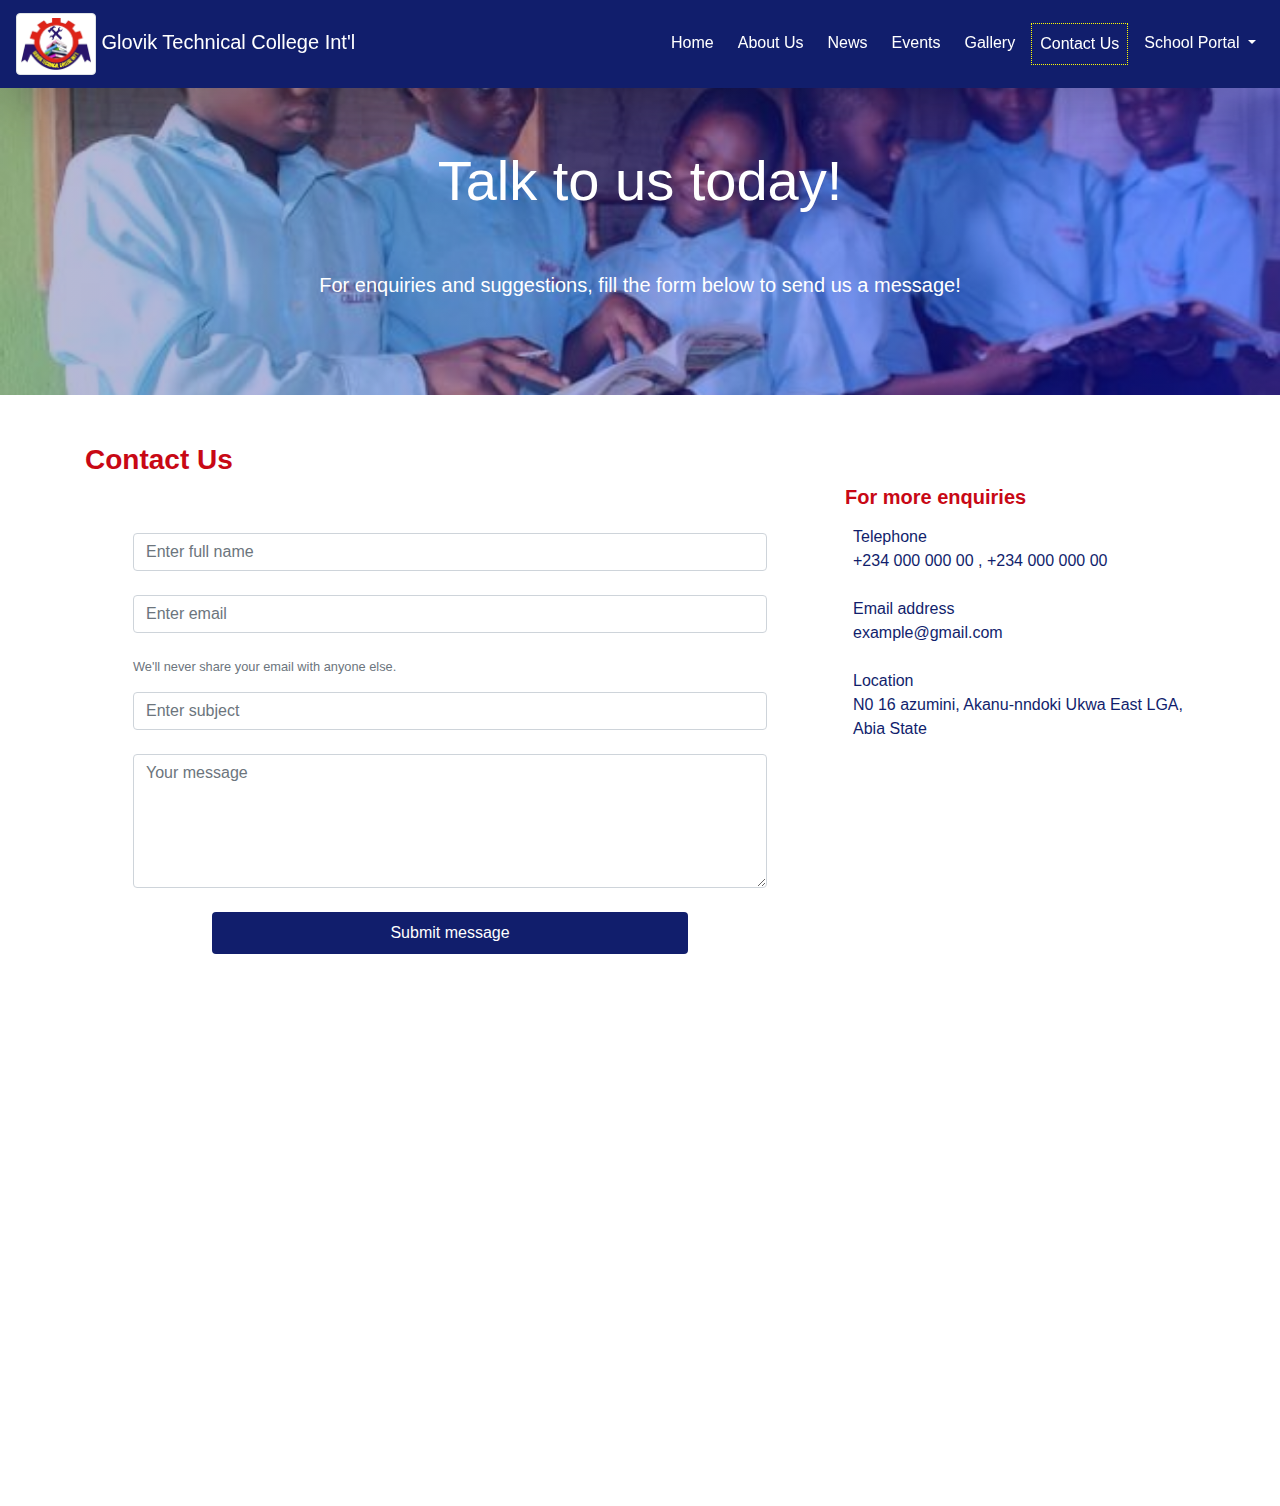
<file: contact.html>
<!DOCTYPE html>
<html lang="en">
<head>
    <meta charset="UTF-8">
    <meta name="viewport" content="width=device-width, initial-scale=1.0">
    <link rel="stylesheet" href="bootstrap/css/animate.css">
    <link rel="stylesheet" href="bootstrap/css/bootstrap.css">
    <link rel="stylesheet" href="bootstrap/css/style.css">
    <link rel="stylesheet" href="https://stackpath.bootstrapcdn.com/font-awesome/4.7.0/css/font-awesome.min.css" integrity="sha384-wvfXpqpZZVQGK6TAh5PVlGOfQNHSoD2xbE+QkPxCAFlNEevoEH3Sl0sibVcOQVnN" crossorigin="anonymous">
    <title>Contact us</title>
</head>
<body>

 
    <!-- nav-section -->

    <nav class="navbar navbar-expand-sm  navbar-dark navs shadow-lg fixed-top">
      <!-- Brand -->
      
          <div class="navbar-header">
            <a class="navbar-brand" href="#">
               <img src="assets/images/new.png" alt="Logo" style="width:80px;" class=" img-thumbnail rounded">
               <span class="text-white  smallS d-none d-md-inline">Glovik Technical College Int'l</span>
            </a>
          </div>

          <!-- Toggler/collapsibe Button -->
          <button class="navbar-toggler border-none" type="button" data-toggle="collapse" data-target="#collapsibleNavbar">
              <span class="navbar-toggler-icon text-white"></span>
          </button>

          <!-- Links -->
          <div  class="collapse navbar-collapse" id="collapsibleNavbar">
              <ul class="navbar-nav ml-auto">
                  <li class="nav-item">
                  <a class="nav-link text-white mr-sm-2 " href="index.html">Home</a>
                  </li>
                  <li class="nav-item">
                  <a class="nav-link text-white mr-sm-2" href="about.html">About Us</a>
                  </li>
                  <li class="nav-item">
                      <a class="nav-link text-white mr-sm-2" href="news.html">News</a>
                  </li>
                  <li class="nav-item"> 
                      <a class="nav-link text-white mr-sm-2" href="events.html">Events</a>
                  </li>
                  <li class="nav-item">
                    <a class="nav-link text-white mr-sm-2" href="gallery.html">Gallery</a>
                  </li>
                  <li class="nav-item">
                    <a class="nav-link text-white mr-sm-2 active-h" href="contact.html">Contact Us</a>
                  </li>
                 
              
                  <!-- Dropdown -->
                  <li class=" dropdown">
                  <a class="nav-link dropdown-toggle text-white" href="#" id="navbardrop" data-toggle="dropdown">
                     School Portal
                  </a>
                  <div class="dropdown-menu">
                      <a class="dropdown-item" href="#">Check result</a>
                      <a class="dropdown-item" href="#">Admissions</a>
                  </div>
                  </li>
              </ul>
          </div>
      
    </nav> 

    <!-- end  nav -->

  <!-- intro -->
  <section id="introduction">
    <header>
      <div id="carouselExampleIndicators" class="carousel slide" data-ride="carousel">
        <div class="carousel-inner" role="listbox">

          <div class="carousel-item slide-34 active" >
              <div class=" text-center text-white  p-4 wow slideInRight" data-wow-duration="2s" data-wow-delay="0.5s">
                  <h2 class="display-4 smallS p-5">Talk to us today!</h2>
                  <p class="lead">For enquiries and suggestions, fill the form below to send us a message!</p>
                  <!-- <a  href="#about" class="btn btn-outline-light hide">Learn More</a> -->
                </div>
          </div>
        </div>
        
      </div>
    </header>
  </section>

  <!-- end intro -->

  <section id="contact">
      <div class="container mt-5">
          <h3 class="icon font-weight-bold">Contact Us</h3>

          <div class="row">
              <div class="col-sm-12 col-md-8 col-lg-8 col-sm">
                <form class="p-5" onsubmit="contactForm()" name="glovikForm">
                  <div class="form-group">
                    <!-- <label for="exampleInputEmail1">Email address</label> -->
                    <input type="text" class="form-control mb-4" id="inputName" name="Name" placeholder="Enter full name">
                  </div>
                  <div class="form-group">
                    <input type="email" class="form-control mb-4" name="Email" id="exampleInputEmail1" placeholder="Enter email">
                    <small id="emailHelp" class="form-text text-muted">We'll never share your email with anyone else.</small>
                  </div>
                  <div class="form-group">
                    <input type="text" class="form-control mb-4" id="subject" name="Subject" placeholder="Enter subject">
                  </div>
                  <div class="form-group">
                    <textarea class="form-control mb-4" rows="5" id="comment" placeholder="Your message"></textarea>
                  </div> 
                  <div class="text-center">
                      <button type="submit" class="btn text-white w-75 p-2 form-btn" onsubmit="clear()">Submit message</button>
                  </div>
                  
                </form>
              </div>

              <div class="col-sm-12 col-md-4 col-lg-4 col-sm">
                  <h5 class="font-weight-bold icon">For more enquiries</h5>
                  <ul class="list-unstyled">
                    <li class="mb-2 card-title p-2">
                      Telephone <br> 
                      <span class="mt-3">+234 000 000 00 , +234 000 000 00</span>
                    </li>
                    <li class="mb-2 card-title p-2">
                      Email address <br> 
                      <span class="mt-3">example@gmail.com</span>
                    </li>
                    <li class="mb-2 card-title p-2">
                     Location <br> 
                      <span class="mt-3">N0 16 azumini, Akanu-nndoki Ukwa East LGA, Abia State</span>
                    </li>
                 </ul>
              </div>
          </div>
      </div>
  </section>








 <!-- footer -->

      <footer  class="wow fadeInUp">
        <div class="container">
            <div class="row p-3 text-center">

                <div class="col-sm-4 col-sm mb-3">
                    <div class="">
                        <h6 class="card-title  font-weight-bold">
                          Glovik Technical College Int'l
                        </h6>
                        <p class="card-title text-justify">
                          We strive to groom and build people who will in turn build the nation
                          With international standard curricullum and proper academic values,working together with
                          remarkable management and staff members we change lives.
                        </p>
                    </div>
                </div>

                <div class="col-sm-4 col-sm mb-3 d-center">
                      <h6 class="card-title  font-weight-bold">
                         Useful Links
                      </h6>
                      <div>
                        <ul class="list-unstyled">
                          <li class="mb-2"><a href="index.html" class="card-title"> <i class="fa fa-home mr-sm-2 flow"></i>Home</a></li>
                          <li class="mb-2"><a href="about.html"  class="card-title "><i class="fa fa-map-o mr-sm-2 flow" aria-hidden="true"></i>About</a></li>
                          <li class="mb-2"><a href="news.html"  class="card-title"> <i class="fa fa-newspaper-o mr-sm-2 flow" aria-hidden="true"></i>News</a></li>
                          <li class="mb-2"><a href="events.html"  class="card-title"><i class="fa fa-calendar mr-sm-2 flow"></i>Events</a></li>
                          <li class="mb-2"><a href="gallery.html"  class="card-title"> <i class="fa fa-picture-o mr-sm-2 flow" aria-hidden="true"></i>Gallery</a></li>
                          <li class="mb-2"><a href="contact.html"  class="card-title"> <i class="fa fa-file-text mr-sm-2 flow" aria-hidden="true"></i>Contact</a></li>
                        </ul>
                      </div>
                </div>

                <div class="col-sm-4 col-sm mb-3 contact">
                    <h6 class="card-title  font-weight-bold">
                      Contact Information
                   </h6>
                   <ul class="list-unstyled">
                      <li class="mb-2 card-title p-2">
                        Telephone <br> 
                        <span class="mt-3">+234 803 362 9752<br> +234 806 012 1391</span>
                      </li>
                     <!--  <li class="mb-2 card-title p-2">
                        Email address <br> 
                        <span class="mt-3">example@gmail.com</span>
                      </li> -->
                      <li class="mb-2 card-title p-2">
                       Location <br> 
                        <span class="mt-3"> Campus 1 : N0 16 azumini, Akanu-nndoki Ukwa East LGA, Abia State</span> <br> <br>
                        <span class="mt-3"> Campus 1 : By new Umuahia road Umuokalia, Aba</span>
                      </li>
                   </ul>
                </div>
               
            </div>
            <hr>
            <div class="text-center card-title">
              <p> &copy; Glovik Intellectual Model School. All rights Reserved</p>
              <p>Developed by <a href="schoolsuite.ng">SchoolSuiteNg</a></p>
            </div>

        </div>
    </footer>






















    <script src="bootstrap/js/bootstrap.jquery.js"></script>
    <script src="bootstrap/js/popper.js"></script>
    <script src="bootstrap/js/bootstrap.js"></script>
    <script src="bootstrap/js/form.js"></script>
    <script src="bootstrap/js/wow.min.js"></script>


        <script>
              new WOW().init();
        </script>
    
</body>
</html>
</file>
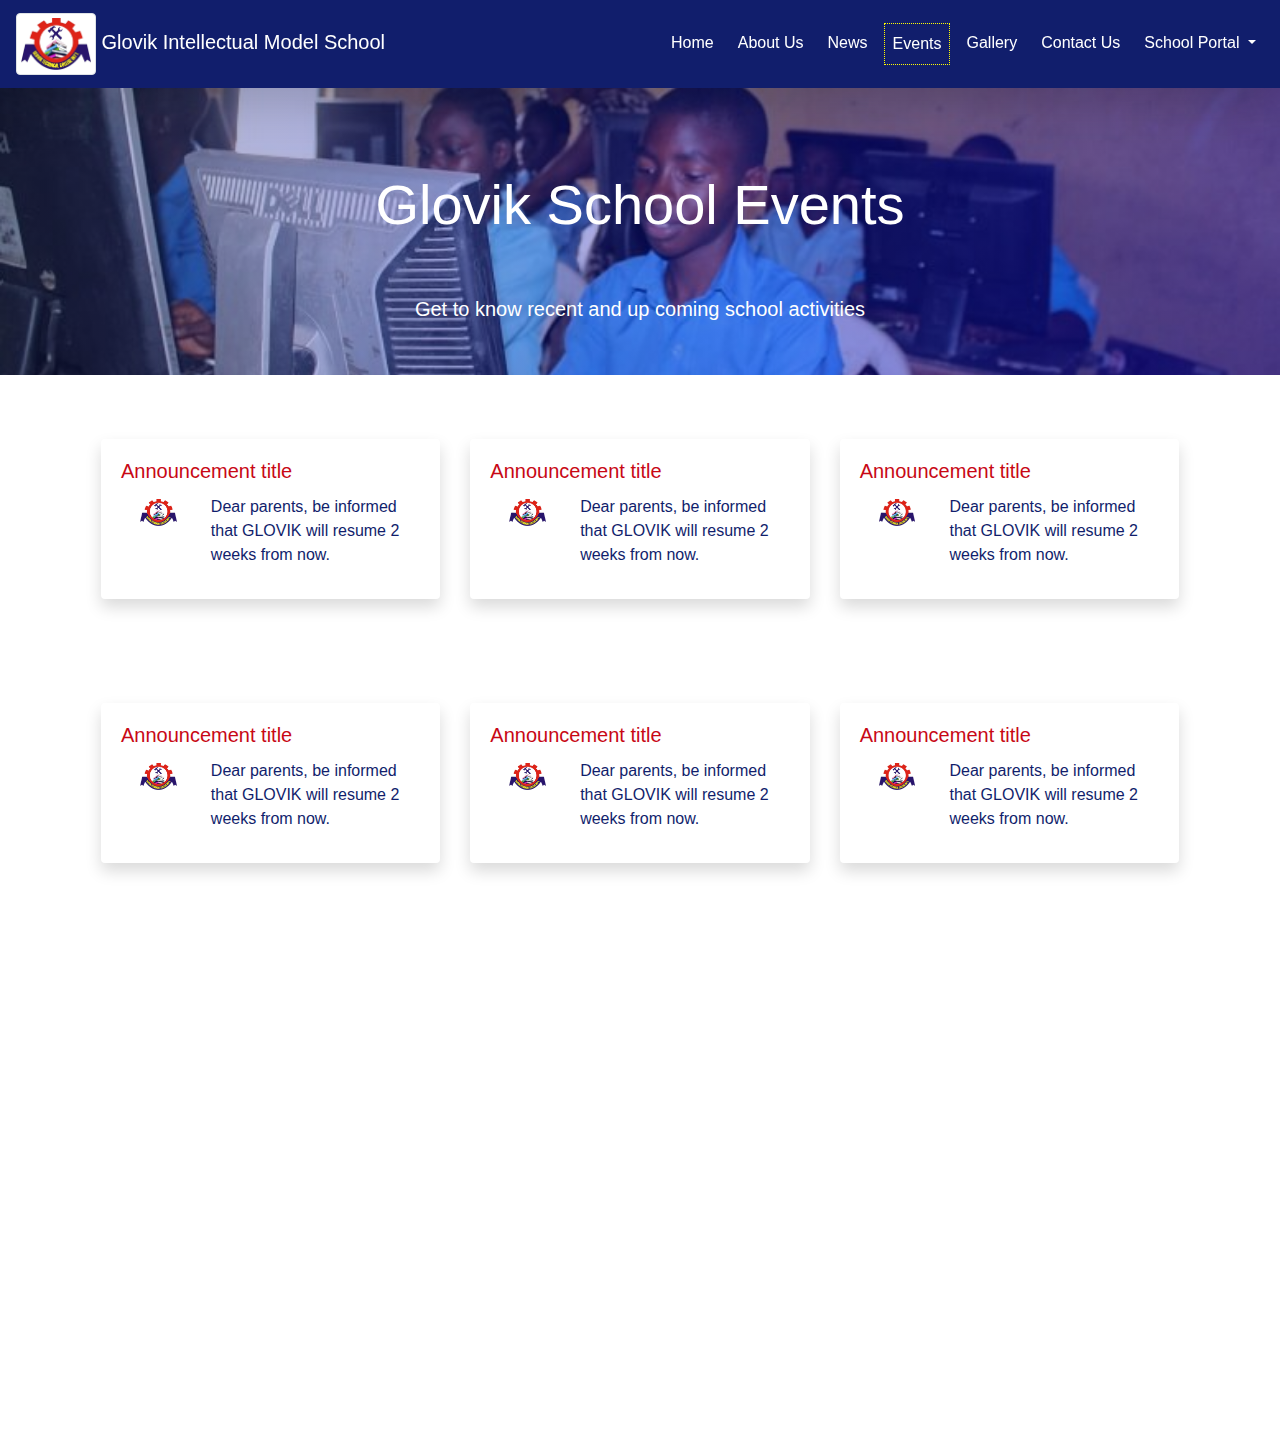
<file: events.html>
<!DOCTYPE html>
<html lang="en">
<head>
    <meta charset="UTF-8">
    <meta name="viewport" content="width=device-width, initial-scale=1.0">
    <link rel="stylesheet" href="bootstrap/css/animate.css">
    <link rel="stylesheet" href="bootstrap/css/bootstrap.css">
    <link rel="stylesheet" href="bootstrap/css/style.css">
    <link rel="stylesheet" href="https://stackpath.bootstrapcdn.com/font-awesome/4.7.0/css/font-awesome.min.css" integrity="sha384-wvfXpqpZZVQGK6TAh5PVlGOfQNHSoD2xbE+QkPxCAFlNEevoEH3Sl0sibVcOQVnN" crossorigin="anonymous">
    <title>Glovik's events</title>
</head>
<body>

 
    <!-- nav-section -->

    <nav class="navbar navbar-expand-sm  navbar-dark navs shadow-lg fixed-top">
      <!-- Brand -->
      
          <div class="navbar-header">
            <a class="navbar-brand" href="#">
               <img src="assets/images/new.png" alt="Logo" style="width:80px;" class=" img-thumbnail rounded">
               <span class="text-white d-none d-lg-inline">Glovik Intellectual Model School</span>
            </a>
          </div>

          <!-- Toggler/collapsibe Button -->
          <button class="navbar-toggler border-none" type="button" data-toggle="collapse" data-target="#collapsibleNavbar">
              <span class="navbar-toggler-icon text-white"></span>
          </button>

          <!-- Links -->
          <div  class="collapse navbar-collapse" id="collapsibleNavbar">
              <ul class="navbar-nav ml-auto">
                  <li class="nav-item">
                  <a class="nav-link text-white mr-sm-2 " href="index.html">Home</a>
                  </li>
                  <li class="nav-item">
                  <a class="nav-link text-white mr-sm-2 " href="about.html">About Us</a>
                  </li>
                  <li class="nav-item">
                      <a class="nav-link text-white mr-sm-2" href="news.html">News</a>
                  </li>
                  <li class="nav-item"> 
                      <a class="nav-link text-white mr-sm-2 active-h" href="events.html">Events</a>
                  </li>
                  <li class="nav-item">
                    <a class="nav-link text-white mr-sm-2" href="gallery.html">Gallery</a>
                  </li>
                  <li class="nav-item">
                    <a class="nav-link text-white mr-sm-2" href="contact.html">Contact Us</a>
                  </li>
                 
              
                  <!-- Dropdown -->
                  <li class=" dropdown">
                  <a class="nav-link dropdown-toggle text-white" href="#" id="navbardrop" data-toggle="dropdown">
                     School Portal
                  </a>
                  <div class="dropdown-menu">
                      <a class="dropdown-item" href="#">Check result</a>
                      <a class="dropdown-item" href="#">Admissions</a>
                  </div>
                  </li>
              </ul>
          </div>
      
    </nav> 

    <!-- end  nav -->


  <!-- intro -->
  <section id="introduction">
    <header>
      <div id="carouselExampleIndicators" class="carousel slide" data-ride="carousel">
        <div class="carousel-inner" role="listbox">

          <div class="carousel-item slide-5 active" >
              <div class=" text-center text-white  p-5 wow slideInRight" data-wow-duration="2s" data-wow-delay="0.5s">
                  <h2 class="display-4 smallS p-5"> Glovik School Events </h2>
                  <p class="lead">Get to know recent and up coming school activities</p>
                  <!-- <a  href="#about" class="btn btn-outline-light hide">Learn More</a> -->
                </div>
          </div>
        </div>
        
      </div>
    </header>
  </section>

  <!-- end intro -->

  <section id="events" class="mt-5">
    <div class="container">
      <div class="row mb-5 p-3 wow fadeInUp">
        <div class="col-sm-12 col-md-6 col-lg-4 col-sm">
          <a href="pages/fevent.html" class="none">
            <div class="card shadow border-0 mb-4">
              <div class="card-body">
                <h5 class="icon card-title">Announcement title</h5>
                <div class="container">
                  <div class="row">
                    <div class="col-sm-3 col-sm">
                      <img src="../assets/images/new.png" alt="Logo" style="width:200px;"  class=" img-thumbnail rounded border-0">
                    </div>

                    <div class="col-sm-9 col-sm">
                        <p class="card-title">Dear parents, be informed that GLOVIK will resume 2 weeks from now.</p>
                    </div>
                  </div>
                </div>
                <!-- <a href="#" class="btn btn-primary">Go somewhere</a> -->
              </div>
            </div>
          </a>
        </div>
        <div class="col-sm-12 col-md-6 col-lg-4 col-sm">
          <a href="pages/fevent.html" class="none">
            <div class="card shadow border-0 mb-4">
              <div class="card-body">
                <h5 class="icon card-title">Announcement title</h5>
                <div class="container">
                  <div class="row">

                    <div class="col-sm-3 col-sm">
                      <img src="../assets/images/new.png" alt="Logo" style="width:200px;"  class=" img-thumbnail rounded border-0">
                    </div>

                    <div class="col-sm-9 col-sm">
                        <p class="card-title">Dear parents, be informed that GLOVIK will resume 2 weeks from now.</p>
                    </div>
                  </div>
                </div>
                <!-- <a href="#" class="btn btn-primary">Go somewhere</a> -->
              </div>
            </div>
          </a>
        </div>
        <div class="col-sm-12 col-md-12 col-lg-4 col-sm">
          <a href="pages/fevent.html" class="none">
            <div class="card shadow border-0 mb-4">
              <div class="card-body">
                <h5 class="icon card-title">Announcement title</h5>
                <div class="container">
                  <div class="row">

                    <div class="col-sm-3 col-sm">
                      <img src="../assets/images/new.png" alt="Logo" style="width:200px;"  class=" img-thumbnail rounded border-0">
                    </div>

                    <div class="col-sm-9 col-sm">
                        <p class="card-title">Dear parents, be informed that GLOVIK will resume 2 weeks from now.</p>
                    </div>
                  </div>
                </div>
                <!-- <a href="#" class="btn btn-primary">Go somewhere</a> -->
              </div>
            </div>
          </a>
        </div>
      </div>

      <div class="row mt-5 mb-5 p-3 wow fadeInDown">
        <div class="col-sm-12 col-md-6 col-lg-4 col-sm">
          <a href="pages/fevent.html" class="none">
            <div class="card shadow border-0 mb-4">
              <div class="card-body">
                <h5 class="icon card-title">Announcement title</h5>
                <div class="container">
                  <div class="row">

                    <div class="col-sm-3 col-sm">
                      <img src="../assets/images/new.png" alt="Logo" style="width:200px;"  class="img-thumbnail rounded border-0">
                    </div>

                    <div class="col-sm-9 col-sm">
                        <p class="card-title">Dear parents, be informed that GLOVIK will resume 2 weeks from now.</p>
                    </div>
                  </div>
                </div>
                <!-- <a href="#" class="btn btn-primary">Go somewhere</a> -->
              </div>
            </div>
          </a>
        </div>
        <div class="col-sm-12 col-md-6 col-lg-4 col-sm">
          <a href="pages/fevent.html" class="none">
            <div class="card shadow border-0 mb-4">
              <div class="card-body">
                <h5 class="icon card-title">Announcement title</h5>
                <div class="container">
                  <div class="row">

                    <div class="col-sm-3 col-sm">
                      <img src="../assets/images/new.png" alt="Logo" style="width:200px;"  class=" img-thumbnail rounded border-0">
                    </div>

                    <div class="col-sm-9 col-sm">
                        <p class="card-title">Dear parents, be informed that GLOVIK will resume 2 weeks from now.</p>
                    </div>
                  </div>
                </div>
                <!-- <a href="#" class="btn btn-primary">Go somewhere</a> -->
              </div>
            </div>
          </a>
        </div>
        <div class="col-sm-12 col-md-12 col-lg-4 col-sm">
          <a href="pages/fevent.html" class="none">
            <div class="card shadow border-0 mb-4">
              <div class="card-body">
                <h5 class="icon card-title">Announcement title</h5>
                <div class="container">
                  <div class="row">

                    <div class="col-sm-3 col-sm">
                      <img src="../assets/images/new.png" alt="Logo" style="width:200px;"  class=" img-thumbnail rounded border-0">
                    </div>

                    <div class="col-sm-9 col-sm">
                        <p class="card-title">Dear parents, be informed that GLOVIK will resume 2 weeks from now.</p>
                    </div>
                  </div>
                </div>
              </div>
            </div>
          </a>
        </div>
      </div>
    </div>
   
</section>

 <!-- footer -->

      <footer  class="wow fadeInUp">
        <div class="container">
            <div class="row p-3 text-center">

                <div class="col-sm-4 col-sm mb-3">
                    <div class="">
                        <h6 class="card-title  font-weight-bold">
                          Glovik Technical College Int'l
                        </h6>
                        <p class="card-title text-justify">
                          We strive to groom and build people who will in turn build the nation
                          With international standard curricullum and proper academic values,working together with
                          remarkable management and staff members we change lives.
                        </p>
                    </div>
                </div>

                <div class="col-sm-4 col-sm mb-3 d-center">
                      <h6 class="card-title  font-weight-bold">
                         Useful Links
                      </h6>
                      <div>
                        <ul class="list-unstyled">
                          <li class="mb-2"><a href="index.html" class="card-title"> <i class="fa fa-home mr-sm-2 flow"></i>Home</a></li>
                          <li class="mb-2"><a href="about.html"  class="card-title "><i class="fa fa-map-o mr-sm-2 flow" aria-hidden="true"></i>About</a></li>
                          <li class="mb-2"><a href="news.html"  class="card-title"> <i class="fa fa-newspaper-o mr-sm-2 flow" aria-hidden="true"></i>News</a></li>
                          <li class="mb-2"><a href="events.html"  class="card-title"><i class="fa fa-calendar mr-sm-2 flow"></i>Events</a></li>
                          <li class="mb-2"><a href="gallery.html"  class="card-title"> <i class="fa fa-picture-o mr-sm-2 flow" aria-hidden="true"></i>Gallery</a></li>
                          <li class="mb-2"><a href="contact.html"  class="card-title"> <i class="fa fa-file-text mr-sm-2 flow" aria-hidden="true"></i>Contact</a></li>
                        </ul>
                      </div>
                </div>

                <div class="col-sm-4 col-sm mb-3 contact">
                    <h6 class="card-title  font-weight-bold">
                      Contact Information
                   </h6>
                   <ul class="list-unstyled">
                      <li class="mb-2 card-title p-2">
                        Telephone <br> 
                        <span class="mt-3">+234 803 362 9752<br> +234 806 012 1391</span>
                      </li>
                     <!--  <li class="mb-2 card-title p-2">
                        Email address <br> 
                        <span class="mt-3">example@gmail.com</span>
                      </li> -->
                      <li class="mb-2 card-title p-2">
                       Location <br> 
                        <span class="mt-3"> Campus 1 : N0 16 azumini, Akanu-nndoki Ukwa East LGA, Abia State</span> <br> <br>
                        <span class="mt-3"> Campus 1 : By new Umuahia road Umuokalia, Aba</span>
                      </li>
                   </ul>
                </div>
               
            </div>
            <hr>
            <div class="text-center card-title">
              <p> &copy; Glovik Intellectual Model School. All rights Reserved</p>
              <p>Developed by <a href="schoolsuite.ng">SchoolSuiteNg</a></p>
            </div>

        </div>
    </footer>






















    <script src="bootstrap/js/bootstrap.jquery.js"></script>
    <script src="bootstrap/js/popper.js"></script>
    <script src="bootstrap/js/bootstrap.js"></script>
    <script src="bootstrap/js/wow.min.js"></script>

        <script>
              new WOW().init();
        </script>
    
</body>
</html>
</file>
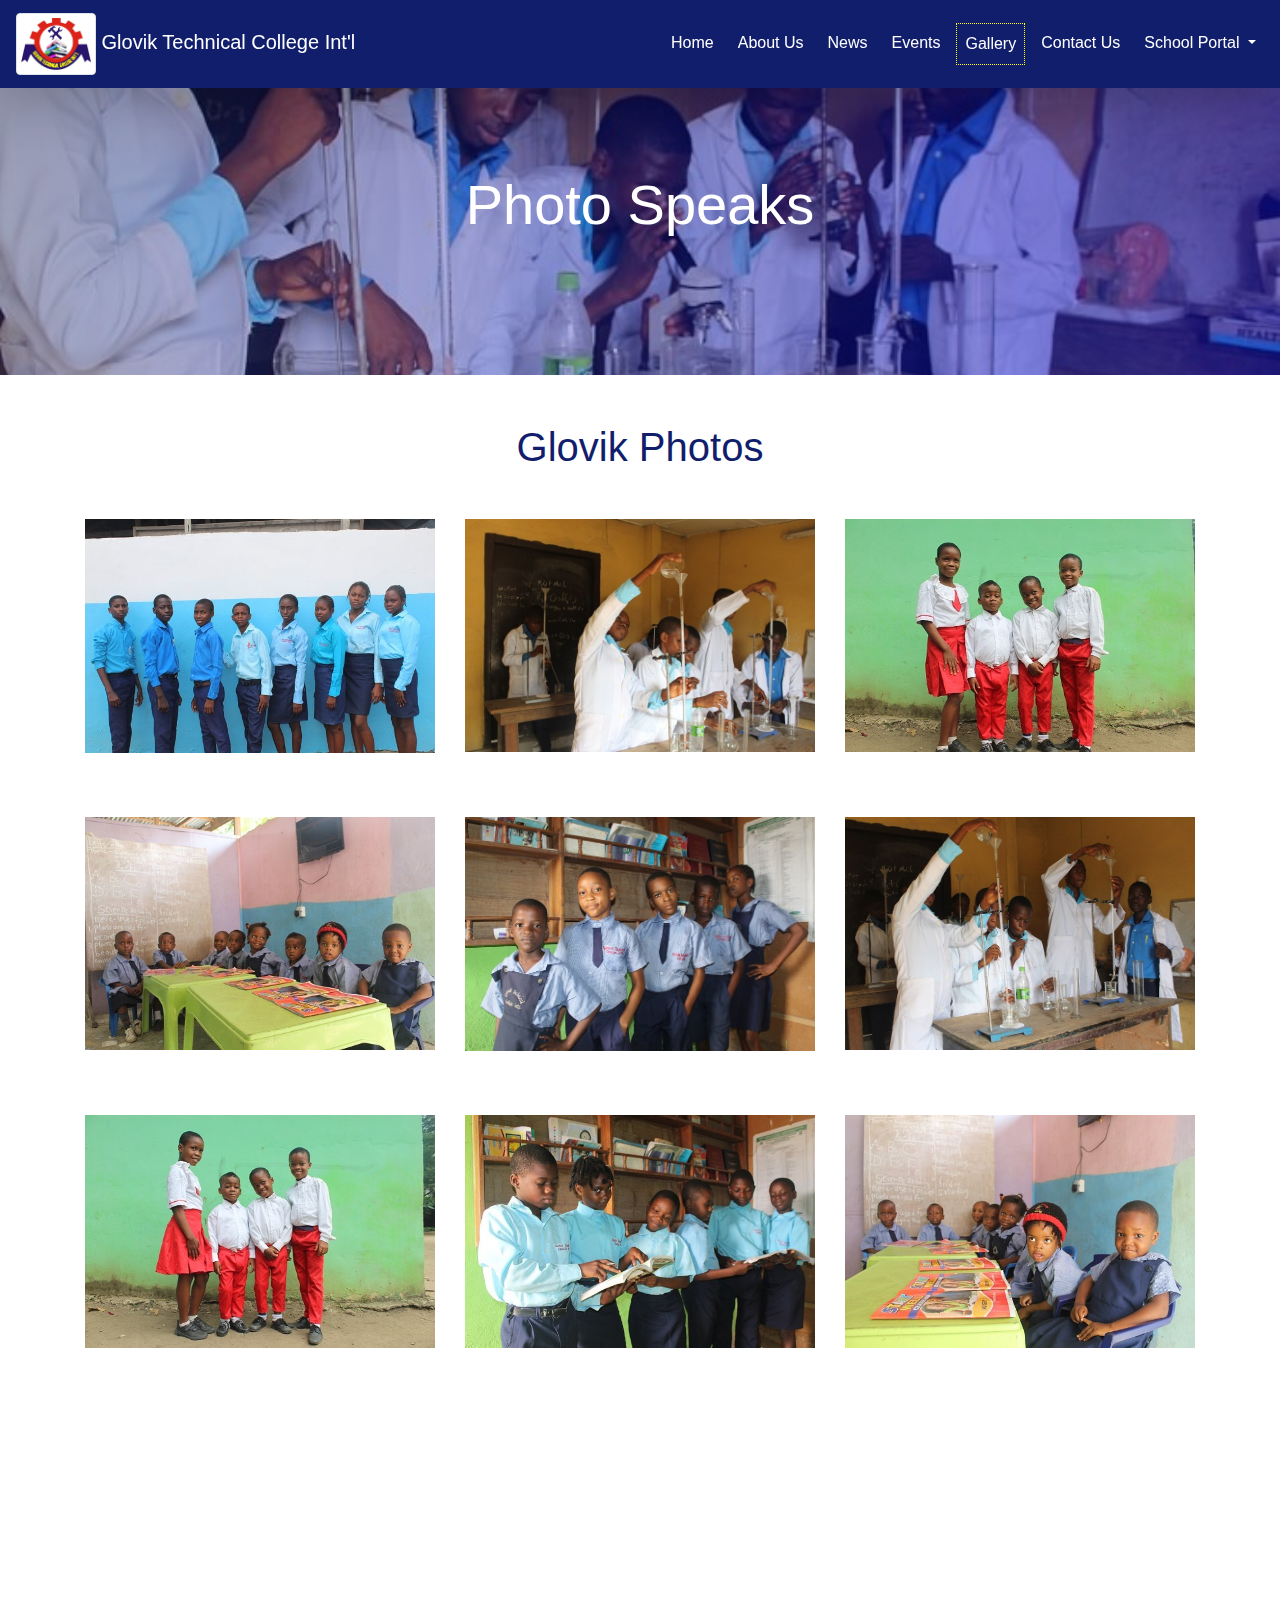
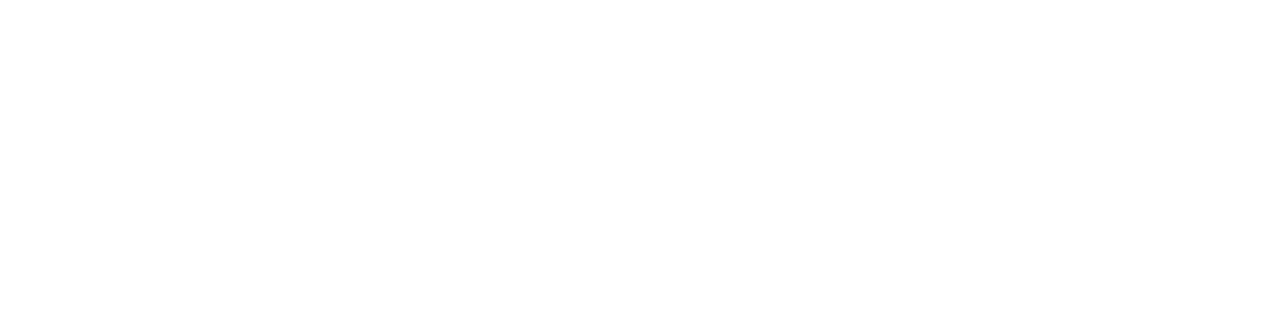
<file: gallery.html>
<!DOCTYPE html>
<html lang="en">
<head>
    <meta charset="UTF-8">
    <meta name="viewport" content="width=device-width, initial-scale=1.0">
    <link rel="stylesheet" href="bootstrap/css/animate.css">
    <link rel="stylesheet" href="bootstrap/css/bootstrap.css">
    <link rel="stylesheet" href="bootstrap/css/style.css">
    <link rel="stylesheet" href="https://stackpath.bootstrapcdn.com/font-awesome/4.7.0/css/font-awesome.min.css" integrity="sha384-wvfXpqpZZVQGK6TAh5PVlGOfQNHSoD2xbE+QkPxCAFlNEevoEH3Sl0sibVcOQVnN" crossorigin="anonymous">
    <title>Glovik's Photos</title>
</head>
<body>

 
    <!-- nav-section -->

    <nav class="navbar navbar-expand-sm  navbar-dark navs shadow-lg fixed-top">
      <!-- Brand -->
      
          <div class="navbar-header">
            <a class="navbar-brand" href="#">
               <img src="assets/images/new.png" alt="Logo" style="width:80px;" class=" img-thumbnail rounded">
               <span class="text-white d-none d-lg-inline">Glovik Technical College Int'l</span>
            </a>
          </div>

          <!-- Toggler/collapsibe Button -->
          <button class="navbar-toggler  border-none" type="button" data-toggle="collapse" data-target="#collapsibleNavbar">
              <span class="navbar-toggler-icon text-white"></span>
          </button>

          <!-- Links -->
          <div  class="collapse navbar-collapse" id="collapsibleNavbar">
              <ul class="navbar-nav ml-auto">
                  <li class="nav-item">
                  <a class="nav-link text-white mr-sm-2 " href="index.html">Home</a>
                  </li>
                  <li class="nav-item">
                  <a class="nav-link text-white mr-sm-2" href="about.html">About Us</a>
                  </li>
                  <li class="nav-item">
                      <a class="nav-link text-white mr-sm-2" href="news.html">News</a>
                  </li>
                  <li class="nav-item"> 
                      <a class="nav-link text-white mr-sm-2" href="events.html">Events</a>
                  </li>
                  <li class="nav-item">
                    <a class="nav-link text-white mr-sm-2 active-h" href="gallery.html">Gallery</a>
                  </li>
                  <li class="nav-item">
                    <a class="nav-link text-white mr-sm-2" href="contact.html">Contact Us</a>
                  </li>
                 
              
                  <!-- Dropdown -->
                  <li class=" dropdown">
                  <a class="nav-link dropdown-toggle text-white" href="#" id="navbardrop" data-toggle="dropdown">
                     School Portal
                  </a>
                  <div class="dropdown-menu">
                      <a class="dropdown-item" href="#">Check result</a>
                      <a class="dropdown-item" href="#">Admissions</a>
                  </div>
                  </li>
              </ul>
          </div>
      
    </nav> 

    <!-- end  nav -->

  <!-- intro -->
  <section id="introduction">
    <header>
      <div id="carouselExampleIndicators" class="carousel slide" data-ride="carousel">
        <div class="carousel-inner" role="listbox">

          <div class="carousel-item slide-4 active" >
              <div class=" text-center text-white  p-5 wow slideInRight" data-wow-duration="2s" data-wow-delay="0.5s">
                  <h2 class="display-4 smallS p-5">Photo Speaks</h2>
                </div>
          </div>
        </div>
        
      </div>
    </header>
  </section>

  <!-- end intro -->



  <!-- galllery section -->

  <section id="gallery" class="mt-5">
        <!-- Gallery -->
		<div class="container">
        <div>
          <h1 class="text-center mt-5 card-title mb-5">Glovik Photos</h1>
        </div>
         <!-- first row -->
        <div class="row text-center mb-5">
            <div class="col-lg-4 mb-3 col-sm col-sm-12 col-md-6" data-toggle="modal" data-target="#modal">
              <a href="#lightbox" data-slide-to="0"><img src="assets/EDITED/back3.JPG" class="border-none img-fluid img-responsive"></a>
            </div>
            <div class="col-lg-4 mb-3 col-md-6 col-sm-12 col-sm" data-toggle="modal" data-target="#modal">
              <a href="#lightbox" data-slide-to="0"><img src="assets/EDITED/lab1.JPG" class="border-none img-fluid img-responsive"></a>
            </div>
            <div class="col-lg-4 mb-3 col-md-6 col-sm-12  col-sm" data-toggle="modal" data-target="#modal">
              <a href="#lightbox" data-slide-to="0"><img src="assets/EDITED/red1.JPG" class="border-none img-fluid img-responsive"></a>
            </div>
        </div>

        <!-- next-row -->
        <div class="row text-center mb-5">
          <div class="col-lg-4 mb-3 col-sm-12 col-md-34 col-sm" data-toggle="modal" data-target="#modal">
            <a href="#lightbox" data-slide-to="0"><img src="assets/EDITED/nursery1.JPG" class="border-none img-fluid img-responsive"></a>
          </div>
          <div class="col-lg-4 mb-3 col-md-4 col-sm-12 col-sm col-sm" data-toggle="modal" data-target="#modal">
            <a href="#lightbox" data-slide-to="0"><img src="assets/EDITED/back8.JPG" class="border-none img-fluid img-responsive"></a>
          </div>
          <div class="col-lg-4 mb-3 col-md-4 col-sm-12 col-sm  col-sm" data-toggle="modal" data-target="#modal">
            <a href="#lightbox" data-slide-to="0"><img src="assets/EDITED/lab10.JPG" class="border-none img-fluid img-responsive"></a>
          </div>
      </div>
          
        <!-- next-row -->
        <div class="row text-center mb-5">
          <div class="col-lg-4 mb-3 col-sm-12 col-md-34  col-sm" data-toggle="modal" data-target="#modal">
            <a href="#lightbox" data-slide-to="0"><img src="assets/EDITED/red2.JPG" class="border-none img-fluid img-responsive"></a>
          </div>
          <div class="col-lg-4 mb-3 col-md-4 col-sm-12 col-sm col-sm" data-toggle="modal" data-target="#modal">
            <a href="#lightbox" data-slide-to="0"><img src="assets/EDITED/back10.JPG" class="border-none img-fluid img-responsive"></a>
          </div>
          <div class="col-lg-4 mb-3 col-md-4 col-sm-12 col-sm col-sm" data-toggle="modal" data-target="#modal">
            <a href="#lightbox" data-slide-to="0"><img src="assets/EDITED/nursery3.JPG" class="border-none img-fluid img-responsive"></a>
          </div>
      </div>
			
		</div>

		<!-- Modal -->
		<div class="modal fade" id="modal" tabindex="-1" role="dialog" aria-labelledby="Lightbox Gallery" aria-hidden="true">
		<div class="modal-dialog modal-dialog-centered" role="document">
			<div class="modal-content">
				<div class="modal-body">
					<div id="lightbox" class="carousel slide" data-ride="carousel" data-interval="5000" data-keyboard="true">
						<ol class="carousel-indicators">
							<li data-target="#lightbox" data-slide-to="0"></li>
							<li data-target="#lightbox" data-slide-to="1"></li>
							<li data-target="#lightbox" data-slide-to="2"></li>
							<li data-target="#lightbox" data-slide-to="3"></li>
							<li data-target="#lightbox" data-slide-to="4"></li>
							<li data-target="#lightbox" data-slide-to="5"></li>
							<li data-target="#lightbox" data-slide-to="6"></li>
							<li data-target="#lightbox" data-slide-to="7"></li>
						</ol>
						<div class="carousel-inner">
							<div class="carousel-item active"><img src="assets/EDITED/back3.JPG" class="border-none img-fluid img-responsive g-img"></div>
							<div class="carousel-item"><img src="assets/EDITED/lab1.JPG" class="border-none img-fluid img-responsive g-img"></div>
							<div class="carousel-item"><img src="assets/EDITED/red1.JPG" class="border-none img-fluid img-responsive g-img"></div>
							<div class="carousel-item"><img src="assets/EDITED/nursery1.JPG" class="border-none img-fluid img-responsive g-img"></div>
							<div class="carousel-item"><img src="assets/EDITED/back8.JPG" class="border-none img-fluid img-responsive g-img"></div>
							<div class="carousel-item"><img src="assets/EDITED/lab10.JPG" class="border-none img-fluid img-responsive g-img"></div>
							<div class="carousel-item"><img src="assets/EDITED/red2.JPG" class="border-none img-fluid img-responsive g-img"></div>
              <div class="carousel-item"><img src="assets/EDITED/back10.JPG" class="border-none img-fluid img-responsive g-img"></div>
              <div class="carousel-item"><img src="assets/EDITED/nursery3.JPG" class="border-none img-fluid img-responsive g-img"></div>
						</div>
						<a class="carousel-control-prev" href="#lightbox" role="button" data-slide="prev"><span class="carousel-control-prev-icon" aria-hidden="true"></span><span class="sr-only">Previous</span></a>
						<a class="carousel-control-next" href="#lightbox" role="button" data-slide="next"><span class="carousel-control-next-icon" aria-hidden="true"></span><span class="sr-only">Next</span></a>
					</div>
				</div>
			</div>
		</div>
		</div>

  </section>

 <!-- footer -->

      <footer  class="wow fadeInUp">
        <div class="container">
            <div class="row p-3 text-center">

                <div class="col-sm-4 col-sm mb-3">
                    <div class="">
                        <h6 class="card-title  font-weight-bold">
                          Glovik Technical College Int'l
                        </h6>
                        <p class="card-title text-justify">
                          We strive to groom and build people who will in turn build the nation
                          With international standard curricullum and proper academic values,working together with
                          remarkable management and staff members we change lives.
                        </p>
                    </div>
                </div>

                <div class="col-sm-4 col-sm mb-3 d-center">
                      <h6 class="card-title  font-weight-bold">
                         Useful Links
                      </h6>
                      <div>
                        <ul class="list-unstyled">
                          <li class="mb-2"><a href="index.html" class="card-title"> <i class="fa fa-home mr-sm-2 flow"></i>Home</a></li>
                          <li class="mb-2"><a href="about.html"  class="card-title "><i class="fa fa-map-o mr-sm-2 flow" aria-hidden="true"></i>About</a></li>
                          <li class="mb-2"><a href="news.html"  class="card-title"> <i class="fa fa-newspaper-o mr-sm-2 flow" aria-hidden="true"></i>News</a></li>
                          <li class="mb-2"><a href="events.html"  class="card-title"><i class="fa fa-calendar mr-sm-2 flow"></i>Events</a></li>
                          <li class="mb-2"><a href="gallery.html"  class="card-title"> <i class="fa fa-picture-o mr-sm-2 flow" aria-hidden="true"></i>Gallery</a></li>
                          <li class="mb-2"><a href="contact.html"  class="card-title"> <i class="fa fa-file-text mr-sm-2 flow" aria-hidden="true"></i>Contact</a></li>
                        </ul>
                      </div>
                </div>

                <div class="col-sm-4 col-sm mb-3 contact">
                    <h6 class="card-title  font-weight-bold">
                      Contact Information
                   </h6>
                   <ul class="list-unstyled">
                      <li class="mb-2 card-title p-2">
                        Telephone <br> 
                        <span class="mt-3">+234 803 362 9752<br> +234 806 012 1391</span>
                      </li>
                     <!--  <li class="mb-2 card-title p-2">
                        Email address <br> 
                        <span class="mt-3">example@gmail.com</span>
                      </li> -->
                      <li class="mb-2 card-title p-2">
                       Location <br> 
                        <span class="mt-3"> Campus 1 : N0 16 azumini, Akanu-nndoki Ukwa East LGA, Abia State</span> <br> <br>
                        <span class="mt-3"> Campus 1 : By new Umuahia road Umuokalia, Aba</span>
                      </li>
                   </ul>
                </div>
               
            </div>
            <hr>
            <div class="text-center card-title">
              <p> &copy; Glovik Intellectual Model School. All rights Reserved</p>
              <p>Developed by <a href="schoolsuite.ng">SchoolSuiteNg</a></p>
            </div>

        </div>
    </footer>






















    <script src="bootstrap/js/bootstrap.jquery.js"></script>
    <script src="bootstrap/js/popper.js"></script>
    <script src="bootstrap/js/bootstrap.js"></script>
    <script src="bootstrap/js/wow.min.js"></script>

        <script>
              new WOW().init();
        </script>
    
</body>
</html>
</file>
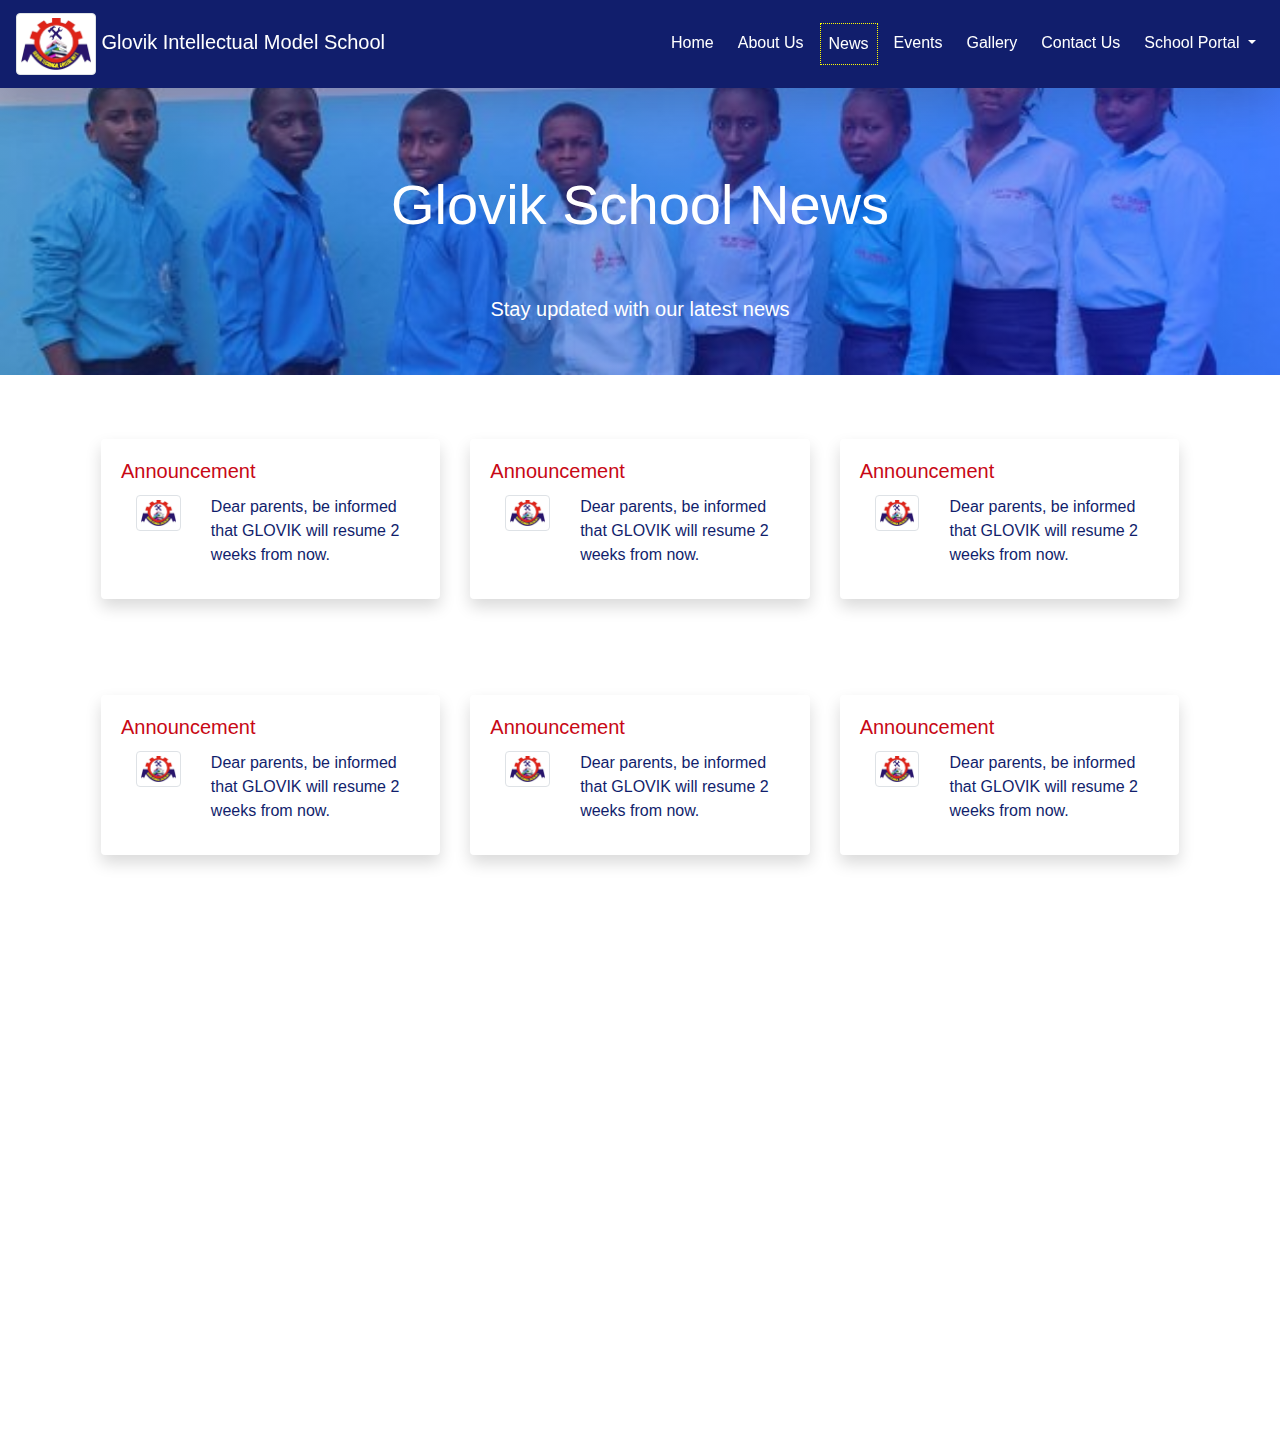
<file: news.html>
<!DOCTYPE html>
<html lang="en">
<head>
    <meta charset="UTF-8">
    <meta name="viewport" content="width=device-width, initial-scale=1.0">
    <link rel="stylesheet" href="bootstrap/css/animate.css">
    <link rel="stylesheet" href="bootstrap/css/bootstrap.css">
    <link rel="stylesheet" href="bootstrap/css/style.css">
    <link rel="stylesheet" href="https://stackpath.bootstrapcdn.com/font-awesome/4.7.0/css/font-awesome.min.css" integrity="sha384-wvfXpqpZZVQGK6TAh5PVlGOfQNHSoD2xbE+QkPxCAFlNEevoEH3Sl0sibVcOQVnN" crossorigin="anonymous">
    <title>Glovik's news</title>
</head>
<body>

 
    <!-- nav-section -->

    <nav class="navbar navbar-expand-sm  navbar-dark navs shadow-lg fixed-top">
      <!-- Brand -->
      
          <div class="navbar-header">
            <a class="navbar-brand" href="#">
               <img src="assets/images/new.png" alt="Logo" style="width:80px;" class=" img-thumbnail rounded">
               <span class="text-white d-none d-lg-inline">Glovik Intellectual Model School</span>
            </a>
          </div>

          <!-- Toggler/collapsibe Button -->
          <button class="navbar-toggler border-none" type="button" data-toggle="collapse" data-target="#collapsibleNavbar">
              <span class="navbar-toggler-icon text-white"></span>
          </button>

          <!-- Links -->
          <div  class="collapse navbar-collapse" id="collapsibleNavbar">
              <ul class="navbar-nav ml-auto">
                  <li class="nav-item">
                  <a class="nav-link text-white mr-sm-2 " href="index.html">Home</a>
                  </li>
                  <li class="nav-item">
                  <a class="nav-link text-white mr-sm-2" href="about.html">About Us</a>
                  </li>
                  <li class="nav-item">
                      <a class="nav-link text-white mr-sm-2 active-h" href="news.html">News</a>
                  </li>
                  <li class="nav-item"> 
                      <a class="nav-link text-white mr-sm-2" href="events.html">Events</a>
                  </li>
                  <li class="nav-item">
                    <a class="nav-link text-white mr-sm-2" href="gallery.html">Gallery</a>
                  </li>
                  <li class="nav-item">
                    <a class="nav-link text-white mr-sm-2" href="contact.html">Contact Us</a>
                  </li>
                 
              
                  <!-- Dropdown -->
                  <li class=" dropdown">
                  <a class="nav-link dropdown-toggle text-white" href="#" id="navbardrop" data-toggle="dropdown">
                     School Portal
                  </a>
                  <div class="dropdown-menu">
                      <a class="dropdown-item" href="#">Check result</a>
                      <a class="dropdown-item" href="#">Admissions</a>
                  </div>
                  </li>
              </ul>
          </div>
      
    </nav> 

    <!-- end  nav -->

  <!-- intro -->
  <section id="introduction">
    <header>
      <div id="carouselExampleIndicators" class="carousel slide" data-ride="carousel">
        <div class="carousel-inner" role="listbox">

          <div class="carousel-item slide-11 active" >
              <div class=" text-center text-white  p-5 wow slideInRight" data-wow-duration="2s" data-wow-delay="0.5s">
                  <h2 class="display-4 smallS p-sm-5"> Glovik School News </h2>
                  <p class="lead hide">Stay updated with our latest news</p>
                  <!-- <a  href="#about" class="btn btn-outline-light hide">Learn More</a> -->
                </div>
          </div>
        </div>
        
      </div>
    </header>
  </section>

  <!-- end intro -->

  <section id="news" class="mt-5">
      <div class="container">
        <div class="row mb-5 p-3 wow fadeInUp">
          <div class="col-sm-12 col-md-6 col-lg-4 col-sm mb-3">
            <a href="pages/fnews.html" class="none">
              <div class="card shadow border-0">
                <div class="card-body">
                  <h5 class="icon card-title">Announcement</h5>
                  <div class="container">
                    <div class="row">
                      <div class="col-sm-3 col-sm">
                        <img src="../assets/images/new.png" alt="Logo" style="width:200px;"  class=" img-thumbnail rounded">
                      </div>
  
                      <div class="col-sm-9 col-sm">
                          <p class="card-title">Dear parents, be informed that GLOVIK will resume 2 weeks from now.</p>
                      </div>
                    </div>
                  </div>
                  <!-- <a href="#" class="btn btn-primary">Go somewhere</a> -->
                </div>
              </div>
            </a>
          </div>
          <div class="col-sm-12 col-md-6 col-lg-4 col-sm mb-3">
            <a href="pages/fnews.html" class="none">
              <div class="card shadow border-0">
                <div class="card-body">
                  <h5 class="icon card-title">Announcement</h5>
                  <div class="container">
                    <div class="row">
  
                      <div class="col-sm-3 col-sm">
                        <img src="../assets/images/new.png" alt="Logo" style="width:200px;"  class=" img-thumbnail rounded">
                      </div>
  
                      <div class="col-sm-9 col-sm">
                          <p class="card-title">Dear parents, be informed that GLOVIK will resume 2 weeks from now.</p>
                      </div>
                    </div>
                  </div>
                  <!-- <a href="#" class="btn btn-primary">Go somewhere</a> -->
                </div>
              </div>
            </a>
          </div>
          <div class="col-sm-12 col-md-12 col-lg-4 col-sm mb-3">
            <a href="pages/fnews.html" class="none"> 
              <div class="card shadow border-0">
                <div class="card-body">
                  <h5 class="icon card-title">Announcement</h5>
                  <div class="container">
                    <div class="row">
  
                      <div class="col-sm-3 col-sm col-sm">
                        <img src="../assets/images/new.png" alt="Logo" style="width:200px;"  class=" img-thumbnail rounded">
                      </div>
  
                      <div class="col-sm-9 col-sm">
                          <p class="card-title">Dear parents, be informed that GLOVIK will resume 2 weeks from now.</p>
                      </div>
                    </div>
                  </div>
                  <!-- <a href="#" class="btn btn-primary">Go somewhere</a> -->
                </div>
              </div>
            </a>
          </div>
        </div>

        <div class="row mt-5 mb-5 p-3 wow fadeInDown">
          <div class="col-sm-12 col-md-6 col-lg-4 col-sm mb-3">
            <a href="pages/fnews.html" class="none">
              <div class="card shadow border-0">
                <div class="card-body">
                  <h5 class="icon card-title">Announcement</h5>
                  <div class="container">
                    <div class="row">
  
                      <div class="col-sm-12 col-md-3 col-lg-3 col-sm">
                        <img src="../assets/images/new.png" alt="Logo" style="width:200px;"  class=" img-thumbnail rounded">
                      </div>
  
                      <div class="col-sm-9 col-sm">
                          <p class="card-title">Dear parents, be informed that GLOVIK will resume 2 weeks from now.</p>
                      </div>
                    </div>
                  </div>
                  <!-- <a href="#" class="btn btn-primary">Go somewhere</a> -->
                </div>
              </div>
            </a>
          </div>
          <div class="col-sm-12 col-md-6 col-lg-4 col-sm mb-3">
            <a href="pages/fnews.html" class="none">
              <div class="card shadow border-0">
                <div class="card-body">
                  <h5 class="icon card-title">Announcement</h5>
                  <div class="container">
                    <div class="row">
  
                      <div class="col-sm-12 col-md-3 col-lg-3 col-sm">
                        <img src="../assets/images/new.png" alt="Logo" style="width:200px;"  class=" img-thumbnail rounded">
                      </div>
  
                      <div class="col-sm-9 col-sm">
                          <p class="card-title">Dear parents, be informed that GLOVIK will resume 2 weeks from now.</p>
                      </div>
                    </div>
                  </div>
                  <!-- <a href="#" class="btn btn-primary">Go somewhere</a> -->
                </div>
              </div>
            </a>
          </div>
          <div class="col-sm-12 col-md-12 col-lg-4 col-sm mb-3">
            <a href="pages/fnews.html" class="none">
              <div class="card shadow border-0">
                <div class="card-body">
                  <h5 class="icon card-title">Announcement</h5>
                  <div class="container">
                    <div class="row">
  
                      <div class="col-sm-12 col-md-3 col-lg-3 col-sm">
                        <img src="../assets/images/new.png" alt="Logo" style="width:200px;"  class=" img-thumbnail rounded">
                      </div>
  
                      <div class="col-sm-9 col-sm">
                          <p class="card-title">Dear parents, be informed that GLOVIK will resume 2 weeks from now.</p>
                      </div>
                    </div>
                  </div>
                  <!-- <a href="#" class="btn btn-primary">Go somewhere</a> -->
                </div>
              </div>
            </a>
          </div>
        </div>
      </div>
     
  </section>





   <!-- footer -->

      <footer  class="wow fadeInUp">
        <div class="container">
            <div class="row p-3 text-center">

                <div class="col-sm-4 col-sm mb-3">
                    <div class="">
                        <h6 class="card-title  font-weight-bold">
                          Glovik Technical College Int'l
                        </h6>
                        <p class="card-title text-justify">
                          We strive to groom and build people who will in turn build the nation
                          With international standard curricullum and proper academic values,working together with
                          remarkable management and staff members we change lives.
                        </p>
                    </div>
                </div>

                <div class="col-sm-4 col-sm mb-3 d-center">
                      <h6 class="card-title  font-weight-bold">
                         Useful Links
                      </h6>
                      <div>
                        <ul class="list-unstyled">
                          <li class="mb-2"><a href="index.html" class="card-title"> <i class="fa fa-home mr-sm-2 flow"></i>Home</a></li>
                          <li class="mb-2"><a href="about.html"  class="card-title "><i class="fa fa-map-o mr-sm-2 flow" aria-hidden="true"></i>About</a></li>
                          <li class="mb-2"><a href="news.html"  class="card-title"> <i class="fa fa-newspaper-o mr-sm-2 flow" aria-hidden="true"></i>News</a></li>
                          <li class="mb-2"><a href="events.html"  class="card-title"><i class="fa fa-calendar mr-sm-2 flow"></i>Events</a></li>
                          <li class="mb-2"><a href="gallery.html"  class="card-title"> <i class="fa fa-picture-o mr-sm-2 flow" aria-hidden="true"></i>Gallery</a></li>
                          <li class="mb-2"><a href="contact.html"  class="card-title"> <i class="fa fa-file-text mr-sm-2 flow" aria-hidden="true"></i>Contact</a></li>
                        </ul>
                      </div>
                </div>

                <div class="col-sm-4 col-sm mb-3 contact">
                    <h6 class="card-title  font-weight-bold">
                      Contact Information
                   </h6>
                   <ul class="list-unstyled">
                      <li class="mb-2 card-title p-2">
                        Telephone <br> 
                        <span class="mt-3">+234 803 362 9752<br> +234 806 012 1391</span>
                      </li>
                     <!--  <li class="mb-2 card-title p-2">
                        Email address <br> 
                        <span class="mt-3">example@gmail.com</span>
                      </li> -->
                      <li class="mb-2 card-title p-2">
                       Location <br> 
                        <span class="mt-3"> Campus 1 : N0 16 azumini, Akanu-nndoki Ukwa East LGA, Abia State</span> <br> <br>
                        <span class="mt-3"> Campus 1 : By new Umuahia road Umuokalia, Aba</span>
                      </li>
                   </ul>
                </div>
               
            </div>
            <hr>
            <div class="text-center card-title">
              <p> &copy; Glovik Intellectual Model School. All rights Reserved</p>
              <p>Developed by <a href="schoolsuite.ng">SchoolSuiteNg</a></p>
            </div>

        </div>
    </footer>






















    <script src="bootstrap/js/bootstrap.jquery.js"></script>
    <script src="bootstrap/js/popper.js"></script>
    <script src="bootstrap/js/bootstrap.js"></script>
    <script src="bootstrap/js/wow.min.js"></script>

        <script>
              new WOW().init();
        </script>
    
</body>
</html>
</file>
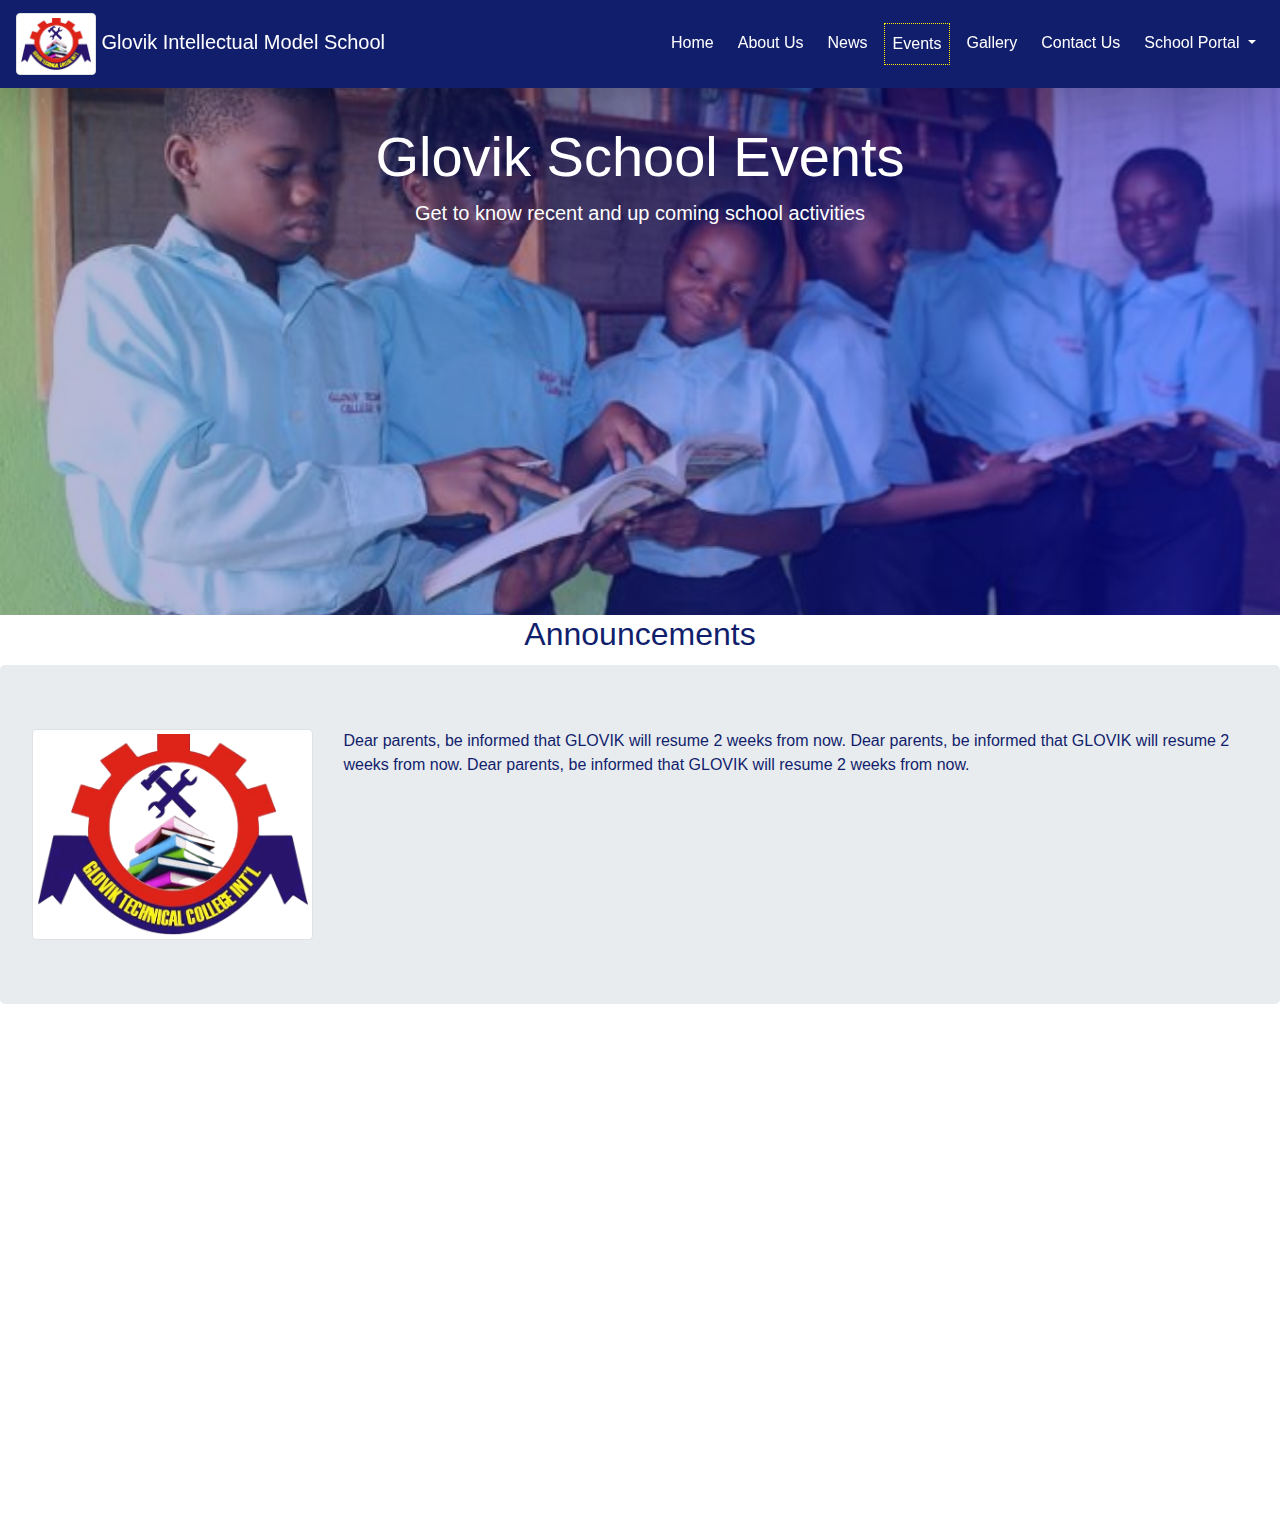
<file: pages/fevent.html>
<!DOCTYPE html>
<html lang="en">
<head>
    <meta charset="UTF-8">
    <meta name="viewport" content="width=device-width, initial-scale=1.0">
    <link rel="stylesheet" href="../bootstrap/css/animate.css">
    <link rel="stylesheet" href="../bootstrap/css/bootstrap.css">
    <link rel="stylesheet" href="../bootstrap/css/style.css">
    <link rel="stylesheet" href="https://stackpath.bootstrapcdn.com/font-awesome/4.7.0/css/font-awesome.min.css" integrity="sha384-wvfXpqpZZVQGK6TAh5PVlGOfQNHSoD2xbE+QkPxCAFlNEevoEH3Sl0sibVcOQVnN" crossorigin="anonymous">
    <title>Glovik's events</title>
</head>
<body>


    
    <!-- nav-section -->

    <nav class="navbar navbar-expand-sm  navbar-dark navs shadow-lg fixed-top">
      <!-- Brand -->
      
          <div class="navbar-header">
            <a class="navbar-brand" href="#">
               <img src="../assets/images/new.png" alt="Logo" style="width:80px;" class=" img-thumbnail rounded">
               <span class="text-white  smallS d-none d-md-inline">Glovik Intellectual Model School</span>
            </a>
          </div>

          <!-- Toggler/collapsibe Button -->
          <button class="navbar-toggler  bg-danger border-none" type="button" data-toggle="collapse" data-target="#collapsibleNavbar">
              <span class="navbar-toggler-icon text-white"></span>
          </button>

          <!-- Links -->
          <div  class="collapse navbar-collapse" id="collapsibleNavbar">
              <ul class="navbar-nav ml-auto">
                  <li class="nav-item">
                  <a class="nav-link text-white mr-sm-2 " href="../index.html">Home</a>
                  </li>
                  <li class="nav-item">
                  <a class="nav-link text-white mr-sm-2" href="../about.html">About Us</a>
                  </li>
                  <li class="nav-item">
                      <a class="nav-link text-white mr-sm-2 " href="../news.html">News</a>
                  </li>
                  <li class="nav-item"> 
                      <a class="nav-link text-white mr-sm-2 active-h" href="../events.html">Events</a>
                  </li>
                  <li class="nav-item">
                    <a class="nav-link text-white mr-sm-2" href="../gallery.html">Gallery</a>
                  </li>
                  <li class="nav-item">
                    <a class="nav-link text-white mr-sm-2" href="../contact.html">Contact Us</a>
                  </li>
                 
              
                  <!-- Dropdown -->
                  <li class=" dropdown">
                  <a class="nav-link dropdown-toggle text-white" href="#" id="navbardrop" data-toggle="dropdown">
                     School Portal
                  </a>
                  <div class="dropdown-menu">
                      <a class="dropdown-item" href="#">Check result</a>
                      <a class="dropdown-item" href="#">Admissions</a>
                  </div>
                  </li>
              </ul>
          </div>
      
    </nav> 

    <!-- end  nav -->
  
  
    <!-- intro -->
    <section id="introduction">
      <header>
        <div id="carouselExampleIndicators" class="carousel slide" data-ride="carousel">
          <div class="carousel-inner" role="listbox">
  
            <div class="carousel-item slide-3 active" >
                <div class=" text-center text-white  p-5 wow slideInRight" data-wow-duration="2s" data-wow-delay="0.5s">
                    <h2 class="display-4 smallS"> Glovik School Events </h2>
                    <p class="lead">Get to know recent and up coming school activities</p>
                    <!-- <a  href="#about" class="btn btn-outline-light hide">Learn More</a> -->
                  </div>
            </div>
          </div>
          
        </div>
      </header>
    </section>
  
    <!-- end intro -->
  
      <!-- full news section -->

    <section id="fNews">

      <div>
          <h2 class="card-title text-center">Announcements</h2>
      </div>

        <div class="jumbotron">
            <div class="containner">
              <div class="row">
                <div class="col-sm-3 col-sm">
                  <img src="../assets/images/new.png" alt="Logo"  class=" img-thumbnail rounded">
                </div>

                <div class="col-sm-9 col-sm">
                  <p class="card-title">
                    Dear parents, be informed that GLOVIK will resume 2 weeks from now.
                    Dear parents, be informed that GLOVIK will resume 2 weeks from now.
                    Dear parents, be informed that GLOVIK will resume 2 weeks from now.

                  </p>
              </div>
              </div>
            </div>
        </div>
    </section>

    <!-- footer -->

      <footer  class="wow fadeInUp">
        <div class="container">
            <div class="row p-3 text-center">

                <div class="col-sm-4 col-sm mb-3">
                    <div class="">
                        <h6 class="card-title  font-weight-bold">
                          Glovik Technical College Int'l
                        </h6>
                        <p class="card-title text-justify">
                          We strive to groom and build people who will in turn build the nation
                          With international standard curricullum and proper academic values,working together with
                          remarkable management and staff members we change lives.
                        </p>
                    </div>
                </div>

                <div class="col-sm-4 col-sm mb-3 d-center">
                      <h6 class="card-title  font-weight-bold">
                         Useful Links
                      </h6>
                      <div>
                        <ul class="list-unstyled">
                          <li class="mb-2"><a href="index.html" class="card-title"> <i class="fa fa-home mr-sm-2 flow"></i>Home</a></li>
                          <li class="mb-2"><a href="about.html"  class="card-title "><i class="fa fa-map-o mr-sm-2 flow" aria-hidden="true"></i>About</a></li>
                          <li class="mb-2"><a href="news.html"  class="card-title"> <i class="fa fa-newspaper-o mr-sm-2 flow" aria-hidden="true"></i>News</a></li>
                          <li class="mb-2"><a href="events.html"  class="card-title"><i class="fa fa-calendar mr-sm-2 flow"></i>Events</a></li>
                          <li class="mb-2"><a href="gallery.html"  class="card-title"> <i class="fa fa-picture-o mr-sm-2 flow" aria-hidden="true"></i>Gallery</a></li>
                          <li class="mb-2"><a href="contact.html"  class="card-title"> <i class="fa fa-file-text mr-sm-2 flow" aria-hidden="true"></i>Contact</a></li>
                        </ul>
                      </div>
                </div>

                <div class="col-sm-4 col-sm mb-3 contact">
                    <h6 class="card-title  font-weight-bold">
                      Contact Information
                   </h6>
                   <ul class="list-unstyled">
                      <li class="mb-2 card-title p-2">
                        Telephone <br> 
                        <span class="mt-3">+234 803 362 9752<br> +234 806 012 1391</span>
                      </li>
                     <!--  <li class="mb-2 card-title p-2">
                        Email address <br> 
                        <span class="mt-3">example@gmail.com</span>
                      </li> -->
                      <li class="mb-2 card-title p-2">
                       Location <br> 
                        <span class="mt-3"> Campus 1 : N0 16 azumini, Akanu-nndoki Ukwa East LGA, Abia State</span> <br> <br>
                        <span class="mt-3"> Campus 1 : By new Umuahia road Umuokalia, Aba</span>
                      </li>
                   </ul>
                </div>
               
            </div>
            <hr>
            <div class="text-center card-title">
              <p> &copy; Glovik Intellectual Model School. All rights Reserved</p>
              <p>Developed by <a href="schoolsuite.ng">SchoolSuiteNg</a></p>
            </div>

        </div>
    </footer>


























    <script src="../bootstrap/js/bootstrap.jquery.js"></script>
    <script src="../bootstrap/js/popper.js"></script>
    <script src="../bootstrap/js/bootstrap.js"></script>
    <script src="../bootstrap/js/wow.min.js"></script>

        <script>
              new WOW().init();
        </script>
    
</body>
</html>
</file>
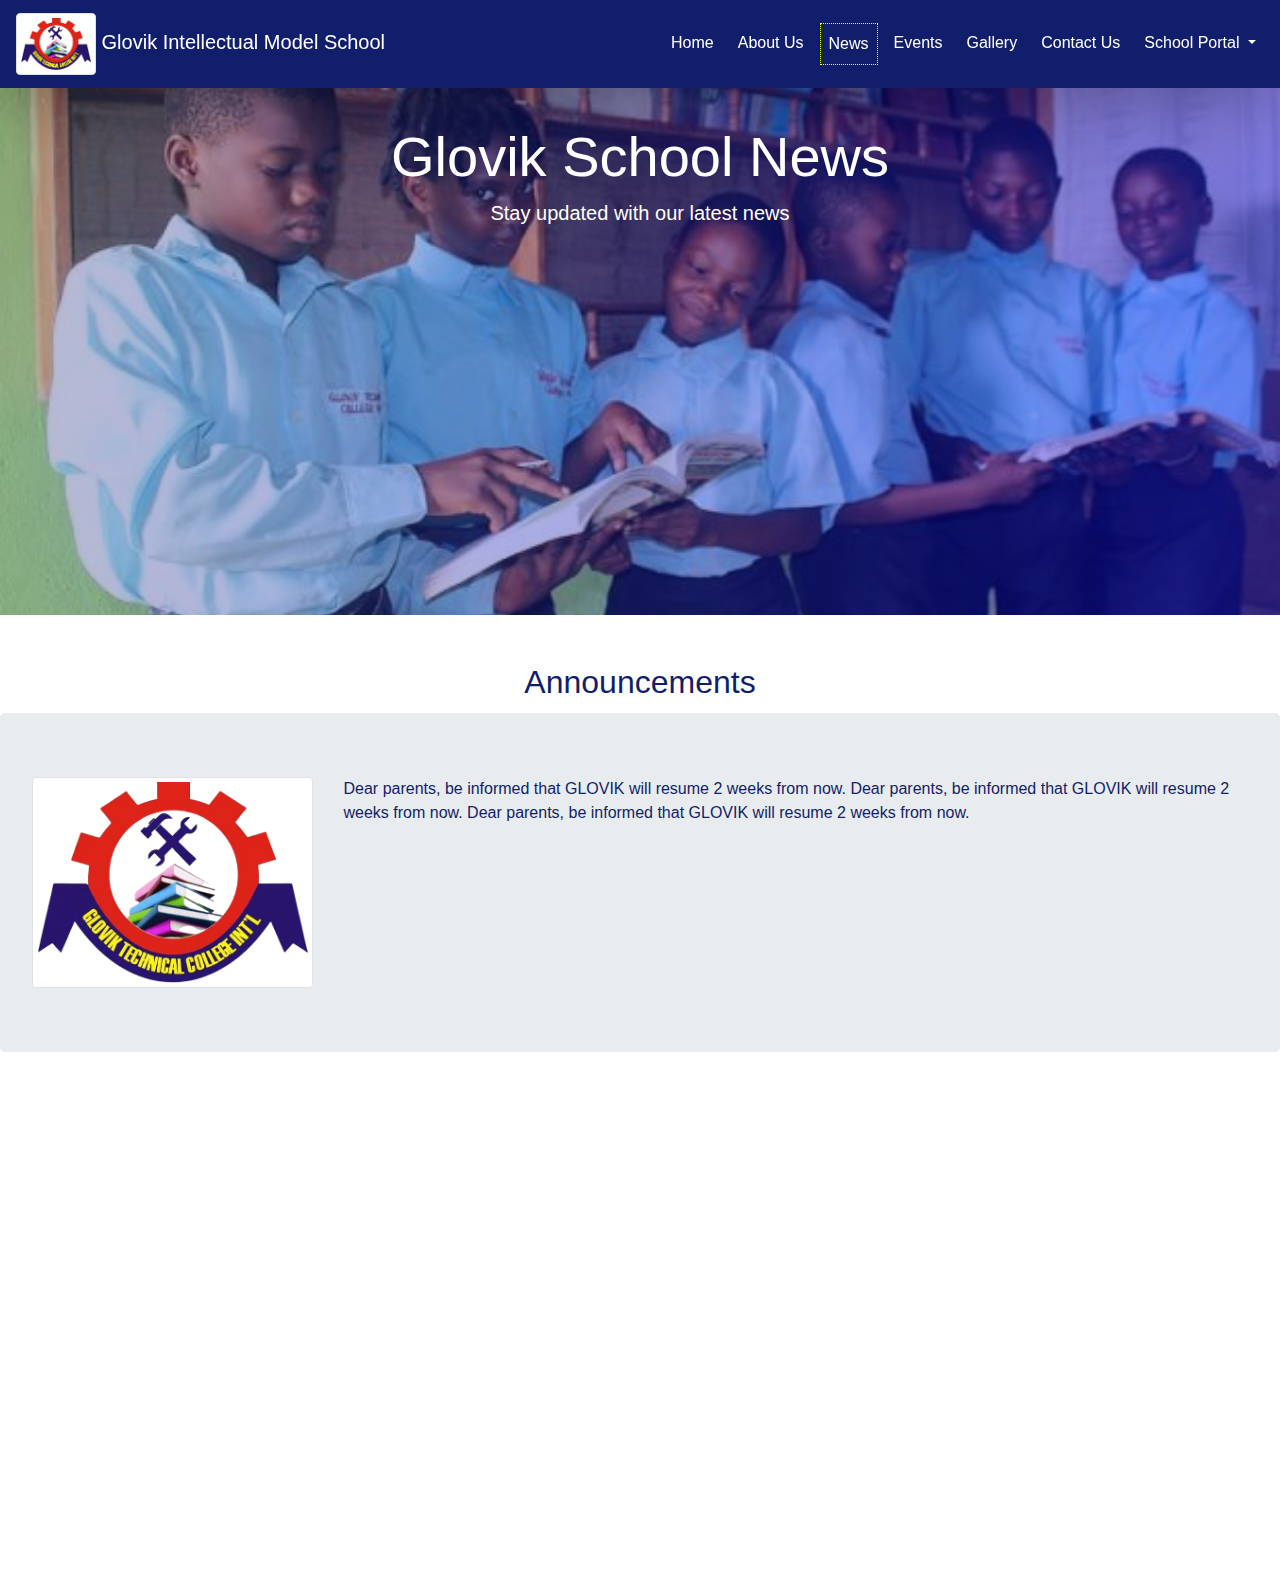
<file: pages/fnews.html>
<!DOCTYPE html>
<html lang="en">
<head>
    <meta charset="UTF-8">
    <meta name="viewport" content="width=device-width, initial-scale=1.0">
    <link rel="stylesheet" href="../bootstrap/css/animate.css">
    <link rel="stylesheet" href="../bootstrap/css/bootstrap.css">
    <link rel="stylesheet" href="../bootstrap/css/style.css">
    <link rel="stylesheet" href="https://stackpath.bootstrapcdn.com/font-awesome/4.7.0/css/font-awesome.min.css" integrity="sha384-wvfXpqpZZVQGK6TAh5PVlGOfQNHSoD2xbE+QkPxCAFlNEevoEH3Sl0sibVcOQVnN" crossorigin="anonymous">
    <title>Glovik's news</title>
</head>
<body>



    <!-- nav-section -->

    <nav class="navbar navbar-expand-sm  navbar-dark navs shadow-lg fixed-top">
        <!-- Brand -->
        
            <div class="navbar-header">
              <a class="navbar-brand" href="#">
                 <img src="../assets/images/new.png" alt="Logo" style="width:80px;" class=" img-thumbnail rounded">
                 <span class="text-white  smallS d-none d-md-inline">Glovik Intellectual Model School</span>
              </a>
            </div>
  
            <!-- Toggler/collapsibe Button -->
            <button class="navbar-toggler  bg-danger border-none" type="button" data-toggle="collapse" data-target="#collapsibleNavbar">
                <span class="navbar-toggler-icon text-white"></span>
            </button>
  
            <!-- Links -->
            <div  class="collapse navbar-collapse" id="collapsibleNavbar">
                <ul class="navbar-nav ml-auto">
                    <li class="nav-item">
                    <a class="nav-link text-white mr-sm-2 " href="../index.html">Home</a>
                    </li>
                    <li class="nav-item">
                    <a class="nav-link text-white mr-sm-2" href="../about.html">About Us</a>
                    </li>
                    <li class="nav-item">
                        <a class="nav-link text-white mr-sm-2 active-h" href="../news.html">News</a>
                    </li>
                    <li class="nav-item"> 
                        <a class="nav-link text-white mr-sm-2" href="../events.html">Events</a>
                    </li>
                    <li class="nav-item">
                      <a class="nav-link text-white mr-sm-2" href="../gallery.html">Gallery</a>
                    </li>
                    <li class="nav-item">
                      <a class="nav-link text-white mr-sm-2" href="../contact.html">Contact Us</a>
                    </li>
                   
                
                    <!-- Dropdown -->
                    <li class=" dropdown">
                    <a class="nav-link dropdown-toggle text-white" href="#" id="navbardrop" data-toggle="dropdown">
                       School Portal
                    </a>
                    <div class="dropdown-menu">
                        <a class="dropdown-item" href="#">Check result</a>
                        <a class="dropdown-item" href="#">Admissions</a>
                    </div>
                    </li>
                </ul>
            </div>
        
      </nav> 
  
      <!-- end  nav -->
  
    <!-- intro -->
    <section id="introduction">
      <header class="mb-5">
        <div id="carouselExampleIndicators" class="carousel slide" data-ride="carousel">
          <div class="carousel-inner" role="listbox">
  
            <div class="carousel-item slide-3 active" >
                <div class=" text-center text-white  p-5 wow slideInRight" data-wow-duration="2s" data-wow-delay="0.5s">
                    <h2 class="display-4 smallS"> Glovik School News </h2>
                    <p class="lead">Stay updated with our latest news</p>
                    <!-- <a  href="#about" class="btn btn-outline-light hide">Learn More</a> -->
                  </div>
            </div>
          </div>
          
        </div>
      </header>
    </section>
  
    <!-- end intro -->

    <!-- full news section -->

    <section id="fNews">

      <div>
          <h2 class="card-title text-center">Announcements</h2>
      </div>

        <div class="jumbotron">
            <div class="containner">
              <div class="row">
                <div class="col-sm-3 col-sm">
                  <img src="../assets/images/new.png" alt="Logo"  class=" img-thumbnail rounded">
                </div>

                <div class="col-sm-9 col-sm">
                  <p class="card-title">
                    Dear parents, be informed that GLOVIK will resume 2 weeks from now.
                    Dear parents, be informed that GLOVIK will resume 2 weeks from now.
                    Dear parents, be informed that GLOVIK will resume 2 weeks from now.

                  </p>
              </div>
              </div>
            </div>
        </div>
    </section>

    <!-- footer -->

      <footer  class="wow fadeInUp">
        <div class="container">
            <div class="row p-3 text-center">

                <div class="col-sm-4 col-sm mb-3">
                    <div class="">
                        <h6 class="card-title  font-weight-bold">
                          Glovik Technical College Int'l
                        </h6>
                        <p class="card-title text-justify">
                          We strive to groom and build people who will in turn build the nation
                          With international standard curricullum and proper academic values,working together with
                          remarkable management and staff members we change lives.
                        </p>
                    </div>
                </div>

                <div class="col-sm-4 col-sm mb-3 d-center">
                      <h6 class="card-title  font-weight-bold">
                         Useful Links
                      </h6>
                      <div>
                        <ul class="list-unstyled">
                          <li class="mb-2"><a href="index.html" class="card-title"> <i class="fa fa-home mr-sm-2 flow"></i>Home</a></li>
                          <li class="mb-2"><a href="about.html"  class="card-title "><i class="fa fa-map-o mr-sm-2 flow" aria-hidden="true"></i>About</a></li>
                          <li class="mb-2"><a href="news.html"  class="card-title"> <i class="fa fa-newspaper-o mr-sm-2 flow" aria-hidden="true"></i>News</a></li>
                          <li class="mb-2"><a href="events.html"  class="card-title"><i class="fa fa-calendar mr-sm-2 flow"></i>Events</a></li>
                          <li class="mb-2"><a href="gallery.html"  class="card-title"> <i class="fa fa-picture-o mr-sm-2 flow" aria-hidden="true"></i>Gallery</a></li>
                          <li class="mb-2"><a href="contact.html"  class="card-title"> <i class="fa fa-file-text mr-sm-2 flow" aria-hidden="true"></i>Contact</a></li>
                        </ul>
                      </div>
                </div>

                <div class="col-sm-4 col-sm mb-3 contact">
                    <h6 class="card-title  font-weight-bold">
                      Contact Information
                   </h6>
                   <ul class="list-unstyled">
                      <li class="mb-2 card-title p-2">
                        Telephone <br> 
                        <span class="mt-3">+234 803 362 9752<br> +234 806 012 1391</span>
                      </li>
                     <!--  <li class="mb-2 card-title p-2">
                        Email address <br> 
                        <span class="mt-3">example@gmail.com</span>
                      </li> -->
                      <li class="mb-2 card-title p-2">
                       Location <br> 
                        <span class="mt-3"> Campus 1 : N0 16 azumini, Akanu-nndoki Ukwa East LGA, Abia State</span> <br> <br>
                        <span class="mt-3"> Campus 1 : By new Umuahia road Umuokalia, Aba</span>
                      </li>
                   </ul>
                </div>
               
            </div>
            <hr>
            <div class="text-center card-title">
              <p> &copy; Glovik Intellectual Model School. All rights Reserved</p>
              <p>Developed by <a href="schoolsuite.ng">SchoolSuiteNg</a></p>
            </div>

        </div>
    </footer>





















    <script src="../bootstrap/js/bootstrap.jquery.js"></script>
    <script src="../bootstrap/js/popper.js"></script>
    <script src="../bootstrap/js/bootstrap.js"></script>
    <script src="../bootstrap/js/wow.min.js"></script>

        <script>
              new WOW().init();
        </script>
    
</body>
</html>
</file>
<file: bootstrap/css/style.css>
/* nav bar styles */

.navs{
    background-color:rgb(17, 30, 108);
    box-shadow: 2px 2px 2px white;
}
 a.nav-link:hover{
    text-decoration: underline;
    text-decoration-color: rgb(255,239,0);
    text-decoration-thickness: 2em;
  
 }
 a.active-h{
   border: 1px dotted yellow;
 }
 
/* end nav style */

/* carousel */
#introduction{
  margin-top: 75px;
}
 .slide-1{
    height: 60vh;
    min-height: 350px;
    /* background: linear-gradient(red, yellow) no-repeat center center scroll; */
    background: linear-gradient(to right,rgba(17,30,108,0.3),rgba(0,0,255,0.4)), url(../../assets/EDITED/back3.JPG) no-repeat center center scroll; 
    background-size: cover;
  }
  .slide-11{
   height: 1vh;
    min-height: 300px;
    /* background: linear-gradient(red, yellow) no-repeat center center scroll; */
    background: linear-gradient(to right,rgba(17,30,108,0.3),rgba(0,0,255,0.4)), url(../../assets/EDITED/back3.JPG) no-repeat center center scroll; 
    background-size: cover;
  }
  .slide-2{
    height: 60vh;
    min-height: 350px;
    /* background: linear-gradient(red, yellow) no-repeat center center scroll; */
    background: linear-gradient(to right,rgba(17,30,108,0.3),rgba(0,0,255,0.4)), url(../../assets/images/background2.jpg) no-repeat center center scroll; 
    background-size: cover;
  }
  .slide-3{
    height: 60vh;
    min-height: 350px;
    /* background: linear-gradient(red, yellow) no-repeat center center scroll; */
    background: linear-gradient(to right,rgba(17,30,108,0.3),rgba(0,0,255,0.4)), url(../../assets/EDITED/back10.JPG) no-repeat center center scroll; 
    background-size: cover;
  }
  .slide-33{
    height: 70vh;
    min-height: 300px;
    /* background: linear-gradient(red, yellow) no-repeat center center scroll; */
    background: linear-gradient(to right,rgba(17,30,108,0.3),rgba(0,0,255,0.4)), url(../../assets/EDITED/back10.JPG) no-repeat center center scroll; 
    background-size: cover;
  }
  .slide-34{
    height: 1vh;
    min-height: 320px;
    /* background: linear-gradient(red, yellow) no-repeat center center scroll; */
    background: linear-gradient(to right,rgba(17,30,108,0.3),rgba(0,0,255,0.4)), url(../../assets/EDITED/back10.JPG) no-repeat center center scroll; 
    background-size: cover;
  }
  .slide-4{
    height: 1vh;
    min-height: 300px;
    /* background: linear-gradient(red, yellow) no-repeat center center scroll; */
    background: linear-gradient(to right,rgba(17,30,108,0.3),rgba(0,0,252,0.4)), url(../../assets/EDITED/lab4.JPG) no-repeat center center scroll; 
    background-size: cover;
  }
  .slide-5{
    height: 1vh;
    min-height: 300px;
    background: linear-gradient(to right,rgba(17,30,108,0.3),rgba(0,0,255,0.4)), url(../../assets/EDITED/comp8.JPG) no-repeat center center scroll; 
    background-size: cover;
  }
  /* end carousel */

  /* body styles */
  #pointer {
    width: 250px;
    height: 40px;
    position: relative;
    background:rgb(17, 30, 108);
    color: #fff;
    padding-left: 30px;
    margin-bottom: 10px;

}
  #pointer h1{
  	font-size: 20px !important;
  	padding-top: 10px;
}
#pointer:after {
    content: "";
    position: absolute;
    left: 0;
    bottom: 0;
    width: 0;
    height: 0;
    border-left: 20px solid white;
    border-top: 20px solid transparent;
    border-bottom: 20px solid transparent;
}
.card-bg{
  background-color: rgb(17, 30, 108);
}
.card-title{
  color: rgb(17, 30, 108);
}
.icon{
  color: rgb(200,8,21);
}
.f-img{
  width: 100%;
  height:300px
}
div.f-center{
  text-align: center;
}
.s-img{
  width: 100%;
  height:40vh;
}
#events{
  margin-top: 100px;
}
#schools ,#anthem{
background-color: #e6e6e6;
color: black;
}

#objectives{
  margin-top: 50px;
}
#schools{
  margin-top: 100px;
}

/* div.nursery{
  border: 1px solid #cccccc;
  padding: 20px;
} */

footer{
  background-color: #fecd1a;
  background-image: linear-gradient(360deg,#fecd1a);
  padding: 20px;
}
.form-btn{
  background-color: rgb(17, 30, 108);
}
a.none:hover{
  text-decoration: none;
  cursor: pointer;
}
.g-img{
  width: 100%;
  height: 60vh;
}
.btn-drop:hover{
  background-color: black;
}
.btn-close:hover{
  background-color: black;
}
p.drop , p.drop2{
  font-size: 15px;
}
a.text{
  text-align:center;
}




/* font-styles */
*/{
    font-family: 'Raleway', sans-serif;
}




/* font-styles */
*/{
    font-family: 'Raleway', sans-serif;
}










/* media queries */



@media screen and (max-width: 480px) {
    .smallS{
        margin-top: 0px;
        font-size: 30px;
        font-weight: bold;
      
    }
    .hide{
        display: none;
    }
   div.collapse.block{
     display: block;
   }
   div.text-center{
     text-align: right;
   }
   p.hide{
    display: none;
   }
    #pointer {
      width: 220px;
      height: 40px;
      position: relative;
      background:rgb(17, 30, 108);
      color: #fff;
      padding-left: 30px;
      margin-bottom: 10px;
  
    }
    div.d-center{
      text-align: left;
    }
    div.contact{
      text-align: left;
    }
    .bg-icon{
      /* background-color: white; */
      color:white;
    }
    p.card-title{
      text-align: left;
    }
    .s-img{
      width: 100%;
      height:20vh;
    }
    
    .small-img{
      width: 10px;
    }
    /* carousel styling */
    .slide-1{
      height: 40vh;
      min-height: 350px;
      /* background: linear-gradient(red, yellow) no-repeat center center scroll; */
      background: linear-gradient(to right,rgba(17,30,108,0.3),rgba(0,0,255,0.4)), url(../../assets/EDITED/back3.JPG) no-repeat center center scroll; 
      background-size: cover;
    }
    .slide-11{
     height: 1vh;
      min-height: 200px;
      padding: 20px;
      /* background: linear-gradient(red, yellow) no-repeat center center scroll; */
      background: linear-gradient(to right,rgba(17,30,108,0.3),rgba(0,0,255,0.4)), url(../../assets/EDITED/back3.JPG) no-repeat center center scroll; 
      background-size: cover;
    }
    .slide-2{
      height: 40vh;
      min-height: 300px;
      /* background: linear-gradient(red, yellow) no-repeat center center scroll; */
      background: linear-gradient(to right,rgba(17,30,108,0.3),rgba(0,0,255,0.4)), url(../../assets/images/background2.jpg) no-repeat center center scroll; 
      background-size: cover;
    }
    .slide-3{
      height: 40vh;
      min-height: 300px;
      /* background: linear-gradient(red, yellow) no-repeat center center scroll; */
      background: linear-gradient(to right,rgba(17,30,108,0.3),rgba(0,0,255,0.4)), url(../../assets/EDITED/back10.JPG) no-repeat center center scroll; 
      background-size: cover;
    }
    .slide-33{
      height: 1vh;
      min-height: 300px;
      padding: 30px;
      /* background: linear-gradient(red, yellow) no-repeat center center scroll; */
      background: linear-gradient(to right,rgba(17,30,108,0.3),rgba(0,0,255,0.4)), url(../../assets/EDITED/back10.JPG) no-repeat center center scroll; 
      background-size: cover;
    }
    .slide-34{
      height: 1vh;
      min-height: 200px;
      /* background: linear-gradient(red, yellow) no-repeat center center scroll; */
      background: linear-gradient(to right,rgba(17,30,108,0.3),rgba(0,0,255,0.4)), url(../../assets/EDITED/back10.JPG) no-repeat center center scroll; 
      background-size: cover;
    }
    .slide-4{
      height: 1vh;
      min-height: 150px;
      padding: 30px;
      /* background: linear-gradient(red, yellow) no-repeat center center scroll; */
      background: linear-gradient(to right,rgba(17,30,108,0.3),rgba(0,0,252,0.4)), url(../../assets/EDITED/lab4.JPG) no-repeat center center scroll; 
      background-size: cover;
    }
    
    .slide-5{
      height: 1vh;
      min-height: 200px;
      padding: 30px;
      background: linear-gradient(to right,rgba(17,30,108,0.3),rgba(0,0,255,0.4)), url(../../assets/EDITED/comp8.JPG) no-repeat center center scroll; 
      background-size: cover;
    }
    i.flow{
      margin-right: 10px;
    }
  }
</file>
